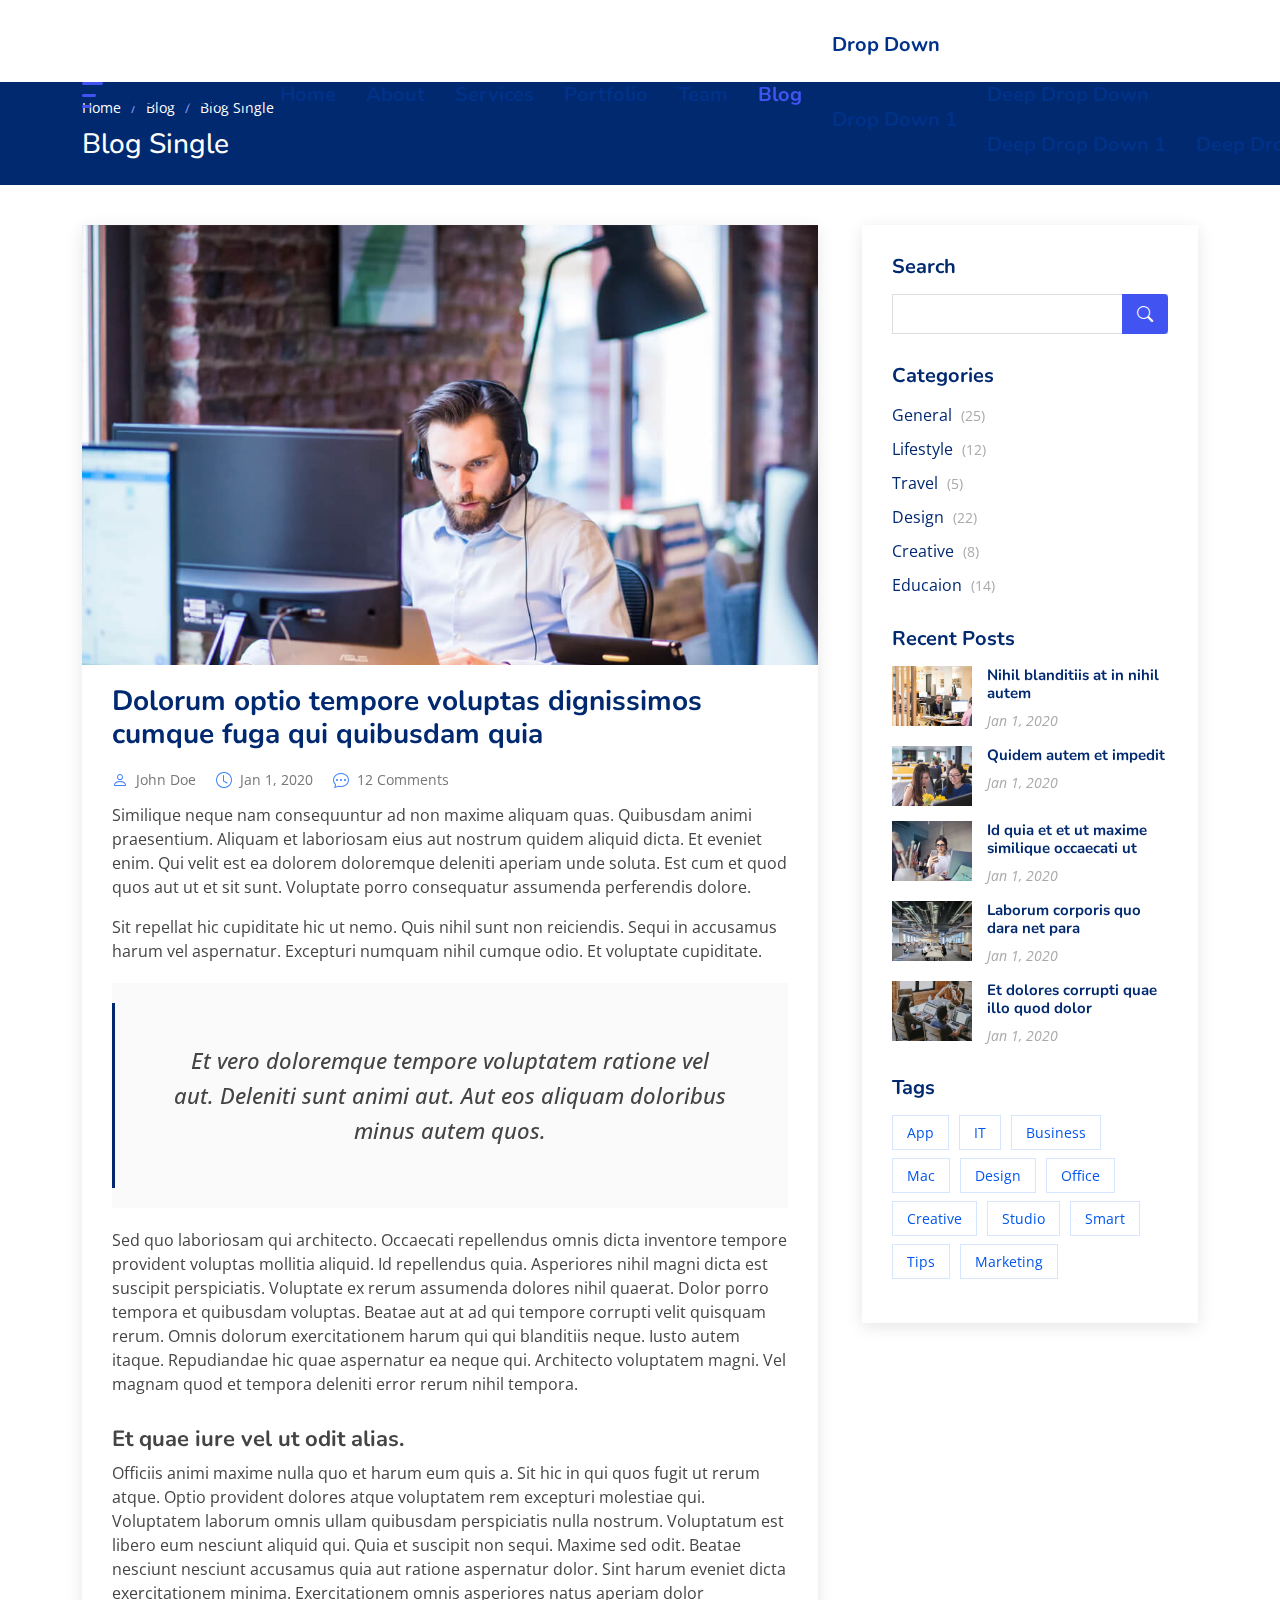
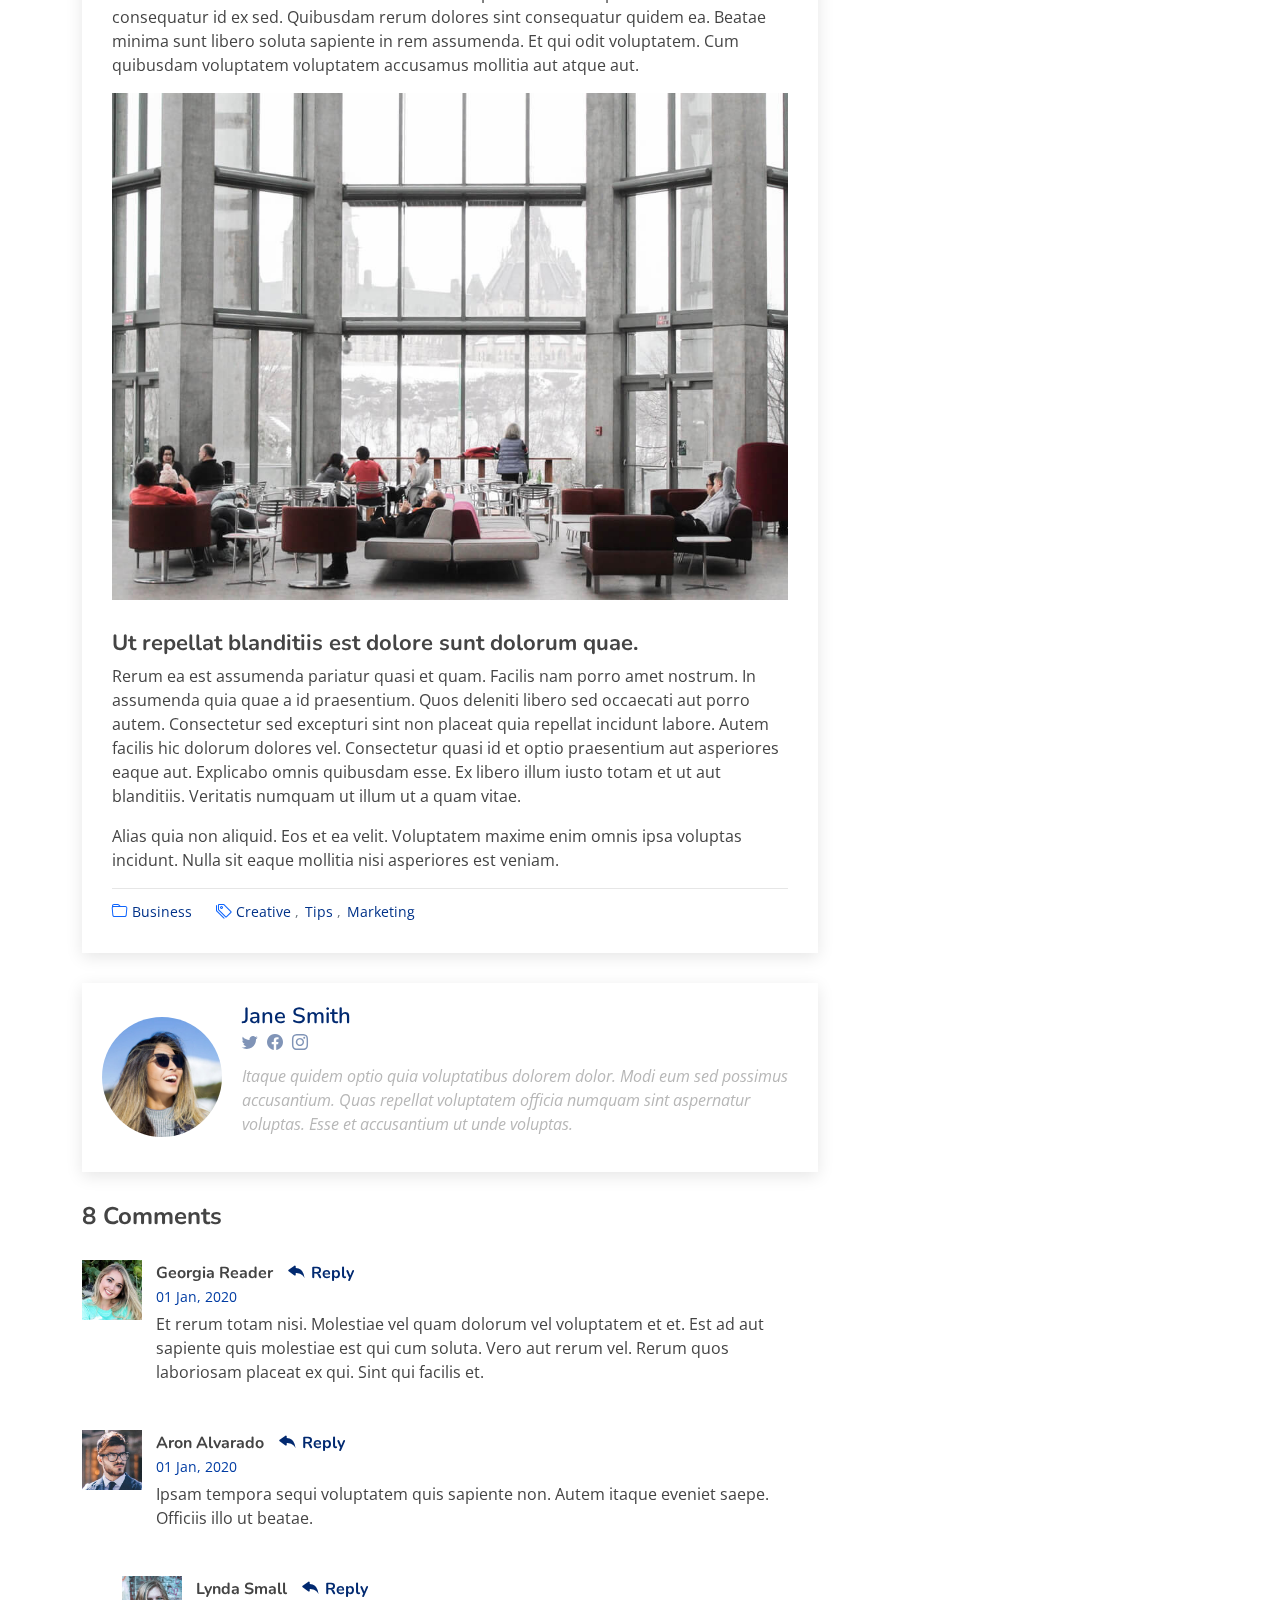
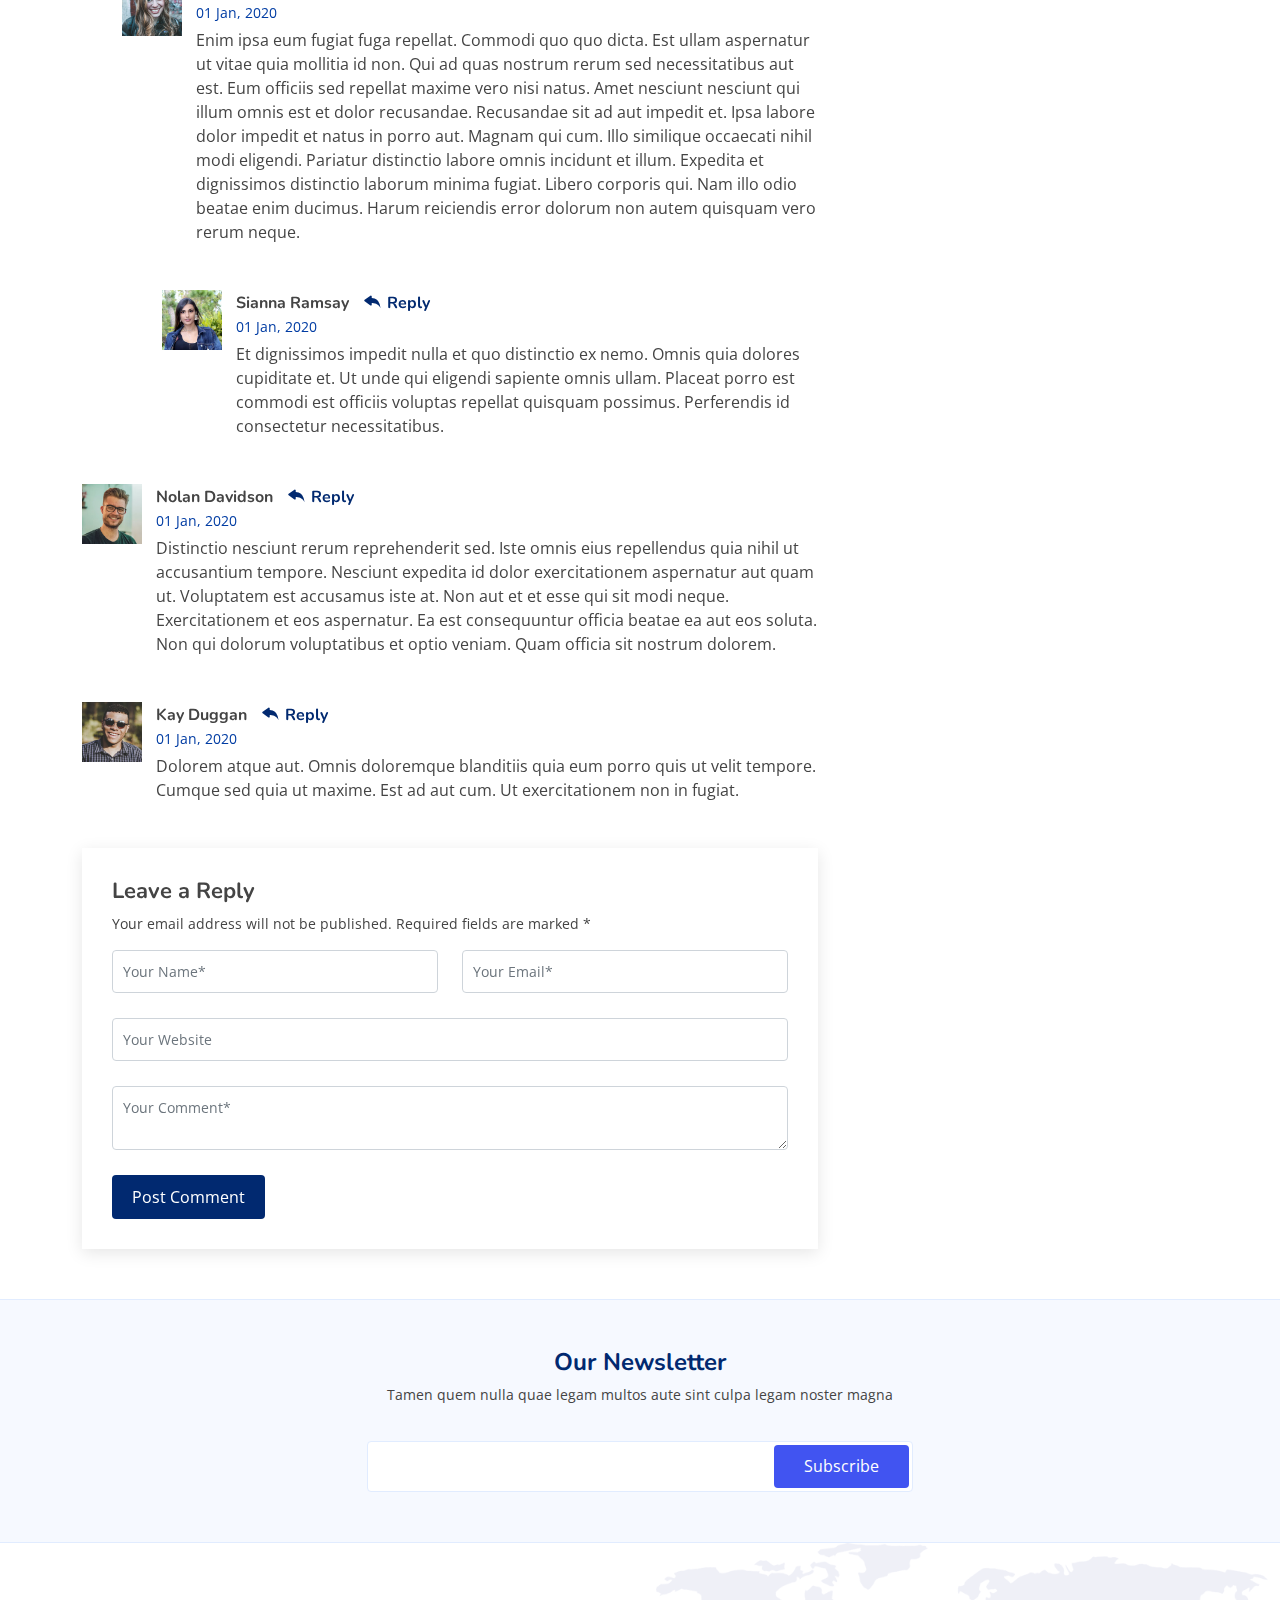
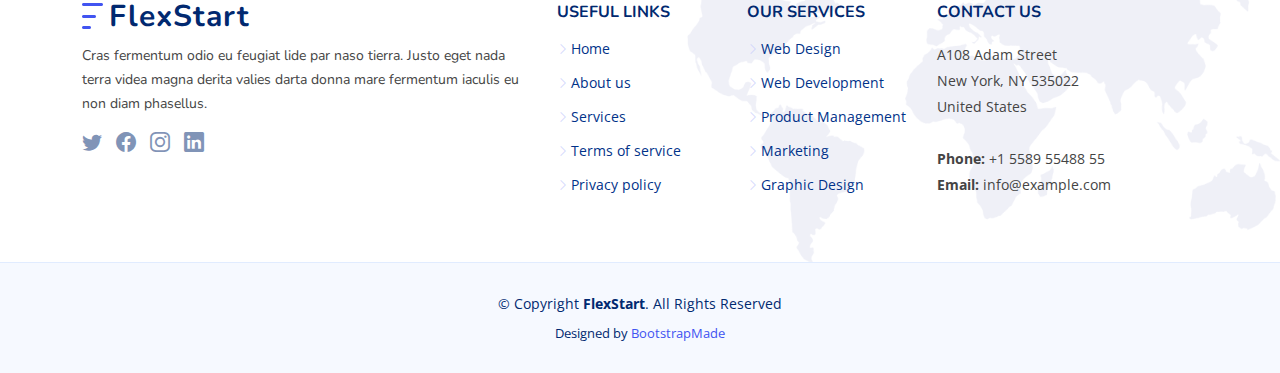
<file: blog-single.html>
<!DOCTYPE html>
<html lang="en">

<head>
  <meta charset="utf-8">
  <meta content="width=device-width, initial-scale=1.0" name="viewport">

  <title>Blog Single - FlexStart Bootstrap Template</title>
  <meta content="" name="description">
  <meta content="" name="keywords">

  <!-- Favicons -->
  <link href="assets/img/favicon.png" rel="icon">
  <link href="assets/img/apple-touch-icon.png" rel="apple-touch-icon">

  <!-- Google Fonts -->
  <link href="https://fonts.googleapis.com/css?family=Open+Sans:300,300i,400,400i,600,600i,700,700i|Nunito:300,300i,400,400i,600,600i,700,700i|Poppins:300,300i,400,400i,500,500i,600,600i,700,700i" rel="stylesheet">

  <!-- Vendor CSS Files -->
  <link href="assets/vendor/aos/aos.css" rel="stylesheet">
  <link href="assets/vendor/bootstrap/css/bootstrap.min.css" rel="stylesheet">
  <link href="assets/vendor/bootstrap-icons/bootstrap-icons.css" rel="stylesheet">
  <link href="assets/vendor/glightbox/css/glightbox.min.css" rel="stylesheet">
  <link href="assets/vendor/remixicon/remixicon.css" rel="stylesheet">
  <link href="assets/vendor/swiper/swiper-bundle.min.css" rel="stylesheet">

  <!-- Template Main CSS File -->
  <link href="assets/css/style.css" rel="stylesheet">

  <!-- =======================================================
  * Template Name: FlexStart - v1.9.0
  * Template URL: https://bootstrapmade.com/flexstart-bootstrap-startup-template/
  * Author: BootstrapMade.com
  * License: https://bootstrapmade.com/license/
  ======================================================== -->
</head>

<body>

  <!-- ======= Header ======= -->
  <header id="header" class="header fixed-top">
    <div class="container-fluid container-xl d-flex align-items-center justify-content-between">

      <a href="index.html" class="logo d-flex align-items-center">
        <img src="assets/img/logo.png" alt="">
        <span>FlexStart</span>
      </a>

      <nav id="navbar" class="navbar">
        <ul>
          <li><a class="nav-link scrollto " href="#hero">Home</a></li>
          <li><a class="nav-link scrollto" href="#about">About</a></li>
          <li><a class="nav-link scrollto" href="#services">Services</a></li>
          <li><a class="nav-link scrollto" href="#portfolio">Portfolio</a></li>
          <li><a class="nav-link scrollto" href="#team">Team</a></li>
          <li><a class="active" href="blog.html">Blog</a></li>
          <li class="dropdown"><a href="#"><span>Drop Down</span> <i class="bi bi-chevron-down"></i></a>
            <ul>
              <li><a href="#">Drop Down 1</a></li>
              <li class="dropdown"><a href="#"><span>Deep Drop Down</span> <i class="bi bi-chevron-right"></i></a>
                <ul>
                  <li><a href="#">Deep Drop Down 1</a></li>
                  <li><a href="#">Deep Drop Down 2</a></li>
                  <li><a href="#">Deep Drop Down 3</a></li>
                  <li><a href="#">Deep Drop Down 4</a></li>
                  <li><a href="#">Deep Drop Down 5</a></li>
                </ul>
              </li>
              <li><a href="#">Drop Down 2</a></li>
              <li><a href="#">Drop Down 3</a></li>
              <li><a href="#">Drop Down 4</a></li>
            </ul>
          </li>
          <li><a class="nav-link scrollto" href="#contact">Contact</a></li>
          <li><a class="getstarted scrollto" href="#about">Get Started</a></li>
        </ul>
        <i class="bi bi-list mobile-nav-toggle"></i>
      </nav><!-- .navbar -->

    </div>
  </header><!-- End Header -->

  <main id="main">

    <!-- ======= Breadcrumbs ======= -->
    <section class="breadcrumbs">
      <div class="container">

        <ol>
          <li><a href="index.html">Home</a></li>
          <li><a href="blog.html">Blog</a></li>
          <li>Blog Single</li>
        </ol>
        <h2>Blog Single</h2>

      </div>
    </section><!-- End Breadcrumbs -->

    <!-- ======= Blog Single Section ======= -->
    <section id="blog" class="blog">
      <div class="container" data-aos="fade-up">

        <div class="row">

          <div class="col-lg-8 entries">

            <article class="entry entry-single">

              <div class="entry-img">
                <img src="assets/img/blog/blog-1.jpg" alt="" class="img-fluid">
              </div>

              <h2 class="entry-title">
                <a href="blog-single.html">Dolorum optio tempore voluptas dignissimos cumque fuga qui quibusdam quia</a>
              </h2>

              <div class="entry-meta">
                <ul>
                  <li class="d-flex align-items-center"><i class="bi bi-person"></i> <a href="blog-single.html">John Doe</a></li>
                  <li class="d-flex align-items-center"><i class="bi bi-clock"></i> <a href="blog-single.html"><time datetime="2020-01-01">Jan 1, 2020</time></a></li>
                  <li class="d-flex align-items-center"><i class="bi bi-chat-dots"></i> <a href="blog-single.html">12 Comments</a></li>
                </ul>
              </div>

              <div class="entry-content">
                <p>
                  Similique neque nam consequuntur ad non maxime aliquam quas. Quibusdam animi praesentium. Aliquam et laboriosam eius aut nostrum quidem aliquid dicta.
                  Et eveniet enim. Qui velit est ea dolorem doloremque deleniti aperiam unde soluta. Est cum et quod quos aut ut et sit sunt. Voluptate porro consequatur assumenda perferendis dolore.
                </p>

                <p>
                  Sit repellat hic cupiditate hic ut nemo. Quis nihil sunt non reiciendis. Sequi in accusamus harum vel aspernatur. Excepturi numquam nihil cumque odio. Et voluptate cupiditate.
                </p>

                <blockquote>
                  <p>
                    Et vero doloremque tempore voluptatem ratione vel aut. Deleniti sunt animi aut. Aut eos aliquam doloribus minus autem quos.
                  </p>
                </blockquote>

                <p>
                  Sed quo laboriosam qui architecto. Occaecati repellendus omnis dicta inventore tempore provident voluptas mollitia aliquid. Id repellendus quia. Asperiores nihil magni dicta est suscipit perspiciatis. Voluptate ex rerum assumenda dolores nihil quaerat.
                  Dolor porro tempora et quibusdam voluptas. Beatae aut at ad qui tempore corrupti velit quisquam rerum. Omnis dolorum exercitationem harum qui qui blanditiis neque.
                  Iusto autem itaque. Repudiandae hic quae aspernatur ea neque qui. Architecto voluptatem magni. Vel magnam quod et tempora deleniti error rerum nihil tempora.
                </p>

                <h3>Et quae iure vel ut odit alias.</h3>
                <p>
                  Officiis animi maxime nulla quo et harum eum quis a. Sit hic in qui quos fugit ut rerum atque. Optio provident dolores atque voluptatem rem excepturi molestiae qui. Voluptatem laborum omnis ullam quibusdam perspiciatis nulla nostrum. Voluptatum est libero eum nesciunt aliquid qui.
                  Quia et suscipit non sequi. Maxime sed odit. Beatae nesciunt nesciunt accusamus quia aut ratione aspernatur dolor. Sint harum eveniet dicta exercitationem minima. Exercitationem omnis asperiores natus aperiam dolor consequatur id ex sed. Quibusdam rerum dolores sint consequatur quidem ea.
                  Beatae minima sunt libero soluta sapiente in rem assumenda. Et qui odit voluptatem. Cum quibusdam voluptatem voluptatem accusamus mollitia aut atque aut.
                </p>
                <img src="assets/img/blog/blog-inside-post.jpg" class="img-fluid" alt="">

                <h3>Ut repellat blanditiis est dolore sunt dolorum quae.</h3>
                <p>
                  Rerum ea est assumenda pariatur quasi et quam. Facilis nam porro amet nostrum. In assumenda quia quae a id praesentium. Quos deleniti libero sed occaecati aut porro autem. Consectetur sed excepturi sint non placeat quia repellat incidunt labore. Autem facilis hic dolorum dolores vel.
                  Consectetur quasi id et optio praesentium aut asperiores eaque aut. Explicabo omnis quibusdam esse. Ex libero illum iusto totam et ut aut blanditiis. Veritatis numquam ut illum ut a quam vitae.
                </p>
                <p>
                  Alias quia non aliquid. Eos et ea velit. Voluptatem maxime enim omnis ipsa voluptas incidunt. Nulla sit eaque mollitia nisi asperiores est veniam.
                </p>

              </div>

              <div class="entry-footer">
                <i class="bi bi-folder"></i>
                <ul class="cats">
                  <li><a href="#">Business</a></li>
                </ul>

                <i class="bi bi-tags"></i>
                <ul class="tags">
                  <li><a href="#">Creative</a></li>
                  <li><a href="#">Tips</a></li>
                  <li><a href="#">Marketing</a></li>
                </ul>
              </div>

            </article><!-- End blog entry -->

            <div class="blog-author d-flex align-items-center">
              <img src="assets/img/blog/blog-author.jpg" class="rounded-circle float-left" alt="">
              <div>
                <h4>Jane Smith</h4>
                <div class="social-links">
                  <a href="https://twitters.com/#"><i class="bi bi-twitter"></i></a>
                  <a href="https://facebook.com/#"><i class="bi bi-facebook"></i></a>
                  <a href="https://instagram.com/#"><i class="biu bi-instagram"></i></a>
                </div>
                <p>
                  Itaque quidem optio quia voluptatibus dolorem dolor. Modi eum sed possimus accusantium. Quas repellat voluptatem officia numquam sint aspernatur voluptas. Esse et accusantium ut unde voluptas.
                </p>
              </div>
            </div><!-- End blog author bio -->

            <div class="blog-comments">

              <h4 class="comments-count">8 Comments</h4>

              <div id="comment-1" class="comment">
                <div class="d-flex">
                  <div class="comment-img"><img src="assets/img/blog/comments-1.jpg" alt=""></div>
                  <div>
                    <h5><a href="">Georgia Reader</a> <a href="#" class="reply"><i class="bi bi-reply-fill"></i> Reply</a></h5>
                    <time datetime="2020-01-01">01 Jan, 2020</time>
                    <p>
                      Et rerum totam nisi. Molestiae vel quam dolorum vel voluptatem et et. Est ad aut sapiente quis molestiae est qui cum soluta.
                      Vero aut rerum vel. Rerum quos laboriosam placeat ex qui. Sint qui facilis et.
                    </p>
                  </div>
                </div>
              </div><!-- End comment #1 -->

              <div id="comment-2" class="comment">
                <div class="d-flex">
                  <div class="comment-img"><img src="assets/img/blog/comments-2.jpg" alt=""></div>
                  <div>
                    <h5><a href="">Aron Alvarado</a> <a href="#" class="reply"><i class="bi bi-reply-fill"></i> Reply</a></h5>
                    <time datetime="2020-01-01">01 Jan, 2020</time>
                    <p>
                      Ipsam tempora sequi voluptatem quis sapiente non. Autem itaque eveniet saepe. Officiis illo ut beatae.
                    </p>
                  </div>
                </div>

                <div id="comment-reply-1" class="comment comment-reply">
                  <div class="d-flex">
                    <div class="comment-img"><img src="assets/img/blog/comments-3.jpg" alt=""></div>
                    <div>
                      <h5><a href="">Lynda Small</a> <a href="#" class="reply"><i class="bi bi-reply-fill"></i> Reply</a></h5>
                      <time datetime="2020-01-01">01 Jan, 2020</time>
                      <p>
                        Enim ipsa eum fugiat fuga repellat. Commodi quo quo dicta. Est ullam aspernatur ut vitae quia mollitia id non. Qui ad quas nostrum rerum sed necessitatibus aut est. Eum officiis sed repellat maxime vero nisi natus. Amet nesciunt nesciunt qui illum omnis est et dolor recusandae.

                        Recusandae sit ad aut impedit et. Ipsa labore dolor impedit et natus in porro aut. Magnam qui cum. Illo similique occaecati nihil modi eligendi. Pariatur distinctio labore omnis incidunt et illum. Expedita et dignissimos distinctio laborum minima fugiat.

                        Libero corporis qui. Nam illo odio beatae enim ducimus. Harum reiciendis error dolorum non autem quisquam vero rerum neque.
                      </p>
                    </div>
                  </div>

                  <div id="comment-reply-2" class="comment comment-reply">
                    <div class="d-flex">
                      <div class="comment-img"><img src="assets/img/blog/comments-4.jpg" alt=""></div>
                      <div>
                        <h5><a href="">Sianna Ramsay</a> <a href="#" class="reply"><i class="bi bi-reply-fill"></i> Reply</a></h5>
                        <time datetime="2020-01-01">01 Jan, 2020</time>
                        <p>
                          Et dignissimos impedit nulla et quo distinctio ex nemo. Omnis quia dolores cupiditate et. Ut unde qui eligendi sapiente omnis ullam. Placeat porro est commodi est officiis voluptas repellat quisquam possimus. Perferendis id consectetur necessitatibus.
                        </p>
                      </div>
                    </div>

                  </div><!-- End comment reply #2-->

                </div><!-- End comment reply #1-->

              </div><!-- End comment #2-->

              <div id="comment-3" class="comment">
                <div class="d-flex">
                  <div class="comment-img"><img src="assets/img/blog/comments-5.jpg" alt=""></div>
                  <div>
                    <h5><a href="">Nolan Davidson</a> <a href="#" class="reply"><i class="bi bi-reply-fill"></i> Reply</a></h5>
                    <time datetime="2020-01-01">01 Jan, 2020</time>
                    <p>
                      Distinctio nesciunt rerum reprehenderit sed. Iste omnis eius repellendus quia nihil ut accusantium tempore. Nesciunt expedita id dolor exercitationem aspernatur aut quam ut. Voluptatem est accusamus iste at.
                      Non aut et et esse qui sit modi neque. Exercitationem et eos aspernatur. Ea est consequuntur officia beatae ea aut eos soluta. Non qui dolorum voluptatibus et optio veniam. Quam officia sit nostrum dolorem.
                    </p>
                  </div>
                </div>

              </div><!-- End comment #3 -->

              <div id="comment-4" class="comment">
                <div class="d-flex">
                  <div class="comment-img"><img src="assets/img/blog/comments-6.jpg" alt=""></div>
                  <div>
                    <h5><a href="">Kay Duggan</a> <a href="#" class="reply"><i class="bi bi-reply-fill"></i> Reply</a></h5>
                    <time datetime="2020-01-01">01 Jan, 2020</time>
                    <p>
                      Dolorem atque aut. Omnis doloremque blanditiis quia eum porro quis ut velit tempore. Cumque sed quia ut maxime. Est ad aut cum. Ut exercitationem non in fugiat.
                    </p>
                  </div>
                </div>

              </div><!-- End comment #4 -->

              <div class="reply-form">
                <h4>Leave a Reply</h4>
                <p>Your email address will not be published. Required fields are marked * </p>
                <form action="">
                  <div class="row">
                    <div class="col-md-6 form-group">
                      <input name="name" type="text" class="form-control" placeholder="Your Name*">
                    </div>
                    <div class="col-md-6 form-group">
                      <input name="email" type="text" class="form-control" placeholder="Your Email*">
                    </div>
                  </div>
                  <div class="row">
                    <div class="col form-group">
                      <input name="website" type="text" class="form-control" placeholder="Your Website">
                    </div>
                  </div>
                  <div class="row">
                    <div class="col form-group">
                      <textarea name="comment" class="form-control" placeholder="Your Comment*"></textarea>
                    </div>
                  </div>
                  <button type="submit" class="btn btn-primary">Post Comment</button>

                </form>

              </div>

            </div><!-- End blog comments -->

          </div><!-- End blog entries list -->

          <div class="col-lg-4">

            <div class="sidebar">

              <h3 class="sidebar-title">Search</h3>
              <div class="sidebar-item search-form">
                <form action="">
                  <input type="text">
                  <button type="submit"><i class="bi bi-search"></i></button>
                </form>
              </div><!-- End sidebar search formn-->

              <h3 class="sidebar-title">Categories</h3>
              <div class="sidebar-item categories">
                <ul>
                  <li><a href="#">General <span>(25)</span></a></li>
                  <li><a href="#">Lifestyle <span>(12)</span></a></li>
                  <li><a href="#">Travel <span>(5)</span></a></li>
                  <li><a href="#">Design <span>(22)</span></a></li>
                  <li><a href="#">Creative <span>(8)</span></a></li>
                  <li><a href="#">Educaion <span>(14)</span></a></li>
                </ul>
              </div><!-- End sidebar categories-->

              <h3 class="sidebar-title">Recent Posts</h3>
              <div class="sidebar-item recent-posts">
                <div class="post-item clearfix">
                  <img src="assets/img/blog/blog-recent-1.jpg" alt="">
                  <h4><a href="blog-single.html">Nihil blanditiis at in nihil autem</a></h4>
                  <time datetime="2020-01-01">Jan 1, 2020</time>
                </div>

                <div class="post-item clearfix">
                  <img src="assets/img/blog/blog-recent-2.jpg" alt="">
                  <h4><a href="blog-single.html">Quidem autem et impedit</a></h4>
                  <time datetime="2020-01-01">Jan 1, 2020</time>
                </div>

                <div class="post-item clearfix">
                  <img src="assets/img/blog/blog-recent-3.jpg" alt="">
                  <h4><a href="blog-single.html">Id quia et et ut maxime similique occaecati ut</a></h4>
                  <time datetime="2020-01-01">Jan 1, 2020</time>
                </div>

                <div class="post-item clearfix">
                  <img src="assets/img/blog/blog-recent-4.jpg" alt="">
                  <h4><a href="blog-single.html">Laborum corporis quo dara net para</a></h4>
                  <time datetime="2020-01-01">Jan 1, 2020</time>
                </div>

                <div class="post-item clearfix">
                  <img src="assets/img/blog/blog-recent-5.jpg" alt="">
                  <h4><a href="blog-single.html">Et dolores corrupti quae illo quod dolor</a></h4>
                  <time datetime="2020-01-01">Jan 1, 2020</time>
                </div>

              </div><!-- End sidebar recent posts-->

              <h3 class="sidebar-title">Tags</h3>
              <div class="sidebar-item tags">
                <ul>
                  <li><a href="#">App</a></li>
                  <li><a href="#">IT</a></li>
                  <li><a href="#">Business</a></li>
                  <li><a href="#">Mac</a></li>
                  <li><a href="#">Design</a></li>
                  <li><a href="#">Office</a></li>
                  <li><a href="#">Creative</a></li>
                  <li><a href="#">Studio</a></li>
                  <li><a href="#">Smart</a></li>
                  <li><a href="#">Tips</a></li>
                  <li><a href="#">Marketing</a></li>
                </ul>
              </div><!-- End sidebar tags-->

            </div><!-- End sidebar -->

          </div><!-- End blog sidebar -->

        </div>

      </div>
    </section><!-- End Blog Single Section -->

  </main><!-- End #main -->

  <!-- ======= Footer ======= -->
  <footer id="footer" class="footer">

    <div class="footer-newsletter">
      <div class="container">
        <div class="row justify-content-center">
          <div class="col-lg-12 text-center">
            <h4>Our Newsletter</h4>
            <p>Tamen quem nulla quae legam multos aute sint culpa legam noster magna</p>
          </div>
          <div class="col-lg-6">
            <form action="" method="post">
              <input type="email" name="email"><input type="submit" value="Subscribe">
            </form>
          </div>
        </div>
      </div>
    </div>

    <div class="footer-top">
      <div class="container">
        <div class="row gy-4">
          <div class="col-lg-5 col-md-12 footer-info">
            <a href="index.html" class="logo d-flex align-items-center">
              <img src="assets/img/logo.png" alt="">
              <span>FlexStart</span>
            </a>
            <p>Cras fermentum odio eu feugiat lide par naso tierra. Justo eget nada terra videa magna derita valies darta donna mare fermentum iaculis eu non diam phasellus.</p>
            <div class="social-links mt-3">
              <a href="#" class="twitter"><i class="bi bi-twitter"></i></a>
              <a href="#" class="facebook"><i class="bi bi-facebook"></i></a>
              <a href="#" class="instagram"><i class="bi bi-instagram"></i></a>
              <a href="#" class="linkedin"><i class="bi bi-linkedin"></i></a>
            </div>
          </div>

          <div class="col-lg-2 col-6 footer-links">
            <h4>Useful Links</h4>
            <ul>
              <li><i class="bi bi-chevron-right"></i> <a href="#">Home</a></li>
              <li><i class="bi bi-chevron-right"></i> <a href="#">About us</a></li>
              <li><i class="bi bi-chevron-right"></i> <a href="#">Services</a></li>
              <li><i class="bi bi-chevron-right"></i> <a href="#">Terms of service</a></li>
              <li><i class="bi bi-chevron-right"></i> <a href="#">Privacy policy</a></li>
            </ul>
          </div>

          <div class="col-lg-2 col-6 footer-links">
            <h4>Our Services</h4>
            <ul>
              <li><i class="bi bi-chevron-right"></i> <a href="#">Web Design</a></li>
              <li><i class="bi bi-chevron-right"></i> <a href="#">Web Development</a></li>
              <li><i class="bi bi-chevron-right"></i> <a href="#">Product Management</a></li>
              <li><i class="bi bi-chevron-right"></i> <a href="#">Marketing</a></li>
              <li><i class="bi bi-chevron-right"></i> <a href="#">Graphic Design</a></li>
            </ul>
          </div>

          <div class="col-lg-3 col-md-12 footer-contact text-center text-md-start">
            <h4>Contact Us</h4>
            <p>
              A108 Adam Street <br>
              New York, NY 535022<br>
              United States <br><br>
              <strong>Phone:</strong> +1 5589 55488 55<br>
              <strong>Email:</strong> info@example.com<br>
            </p>

          </div>

        </div>
      </div>
    </div>

    <div class="container">
      <div class="copyright">
        &copy; Copyright <strong><span>FlexStart</span></strong>. All Rights Reserved
      </div>
      <div class="credits">
        <!-- All the links in the footer should remain intact. -->
        <!-- You can delete the links only if you purchased the pro version. -->
        <!-- Licensing information: https://bootstrapmade.com/license/ -->
        <!-- Purchase the pro version with working PHP/AJAX contact form: https://bootstrapmade.com/flexstart-bootstrap-startup-template/ -->
        Designed by <a href="https://bootstrapmade.com/">BootstrapMade</a>
      </div>
    </div>
  </footer><!-- End Footer -->

  <a href="#" class="back-to-top d-flex align-items-center justify-content-center"><i class="bi bi-arrow-up-short"></i></a>

  <!-- Vendor JS Files -->
  <script src="assets/vendor/purecounter/purecounter.js"></script>
  <script src="assets/vendor/aos/aos.js"></script>
  <script src="assets/vendor/bootstrap/js/bootstrap.bundle.min.js"></script>
  <script src="assets/vendor/glightbox/js/glightbox.min.js"></script>
  <script src="assets/vendor/isotope-layout/isotope.pkgd.min.js"></script>
  <script src="assets/vendor/swiper/swiper-bundle.min.js"></script>
  <script src="assets/vendor/php-email-form/validate.js"></script>

  <!-- Template Main JS File -->
  <script src="assets/js/main.js"></script>

</body>

</html>
</file>
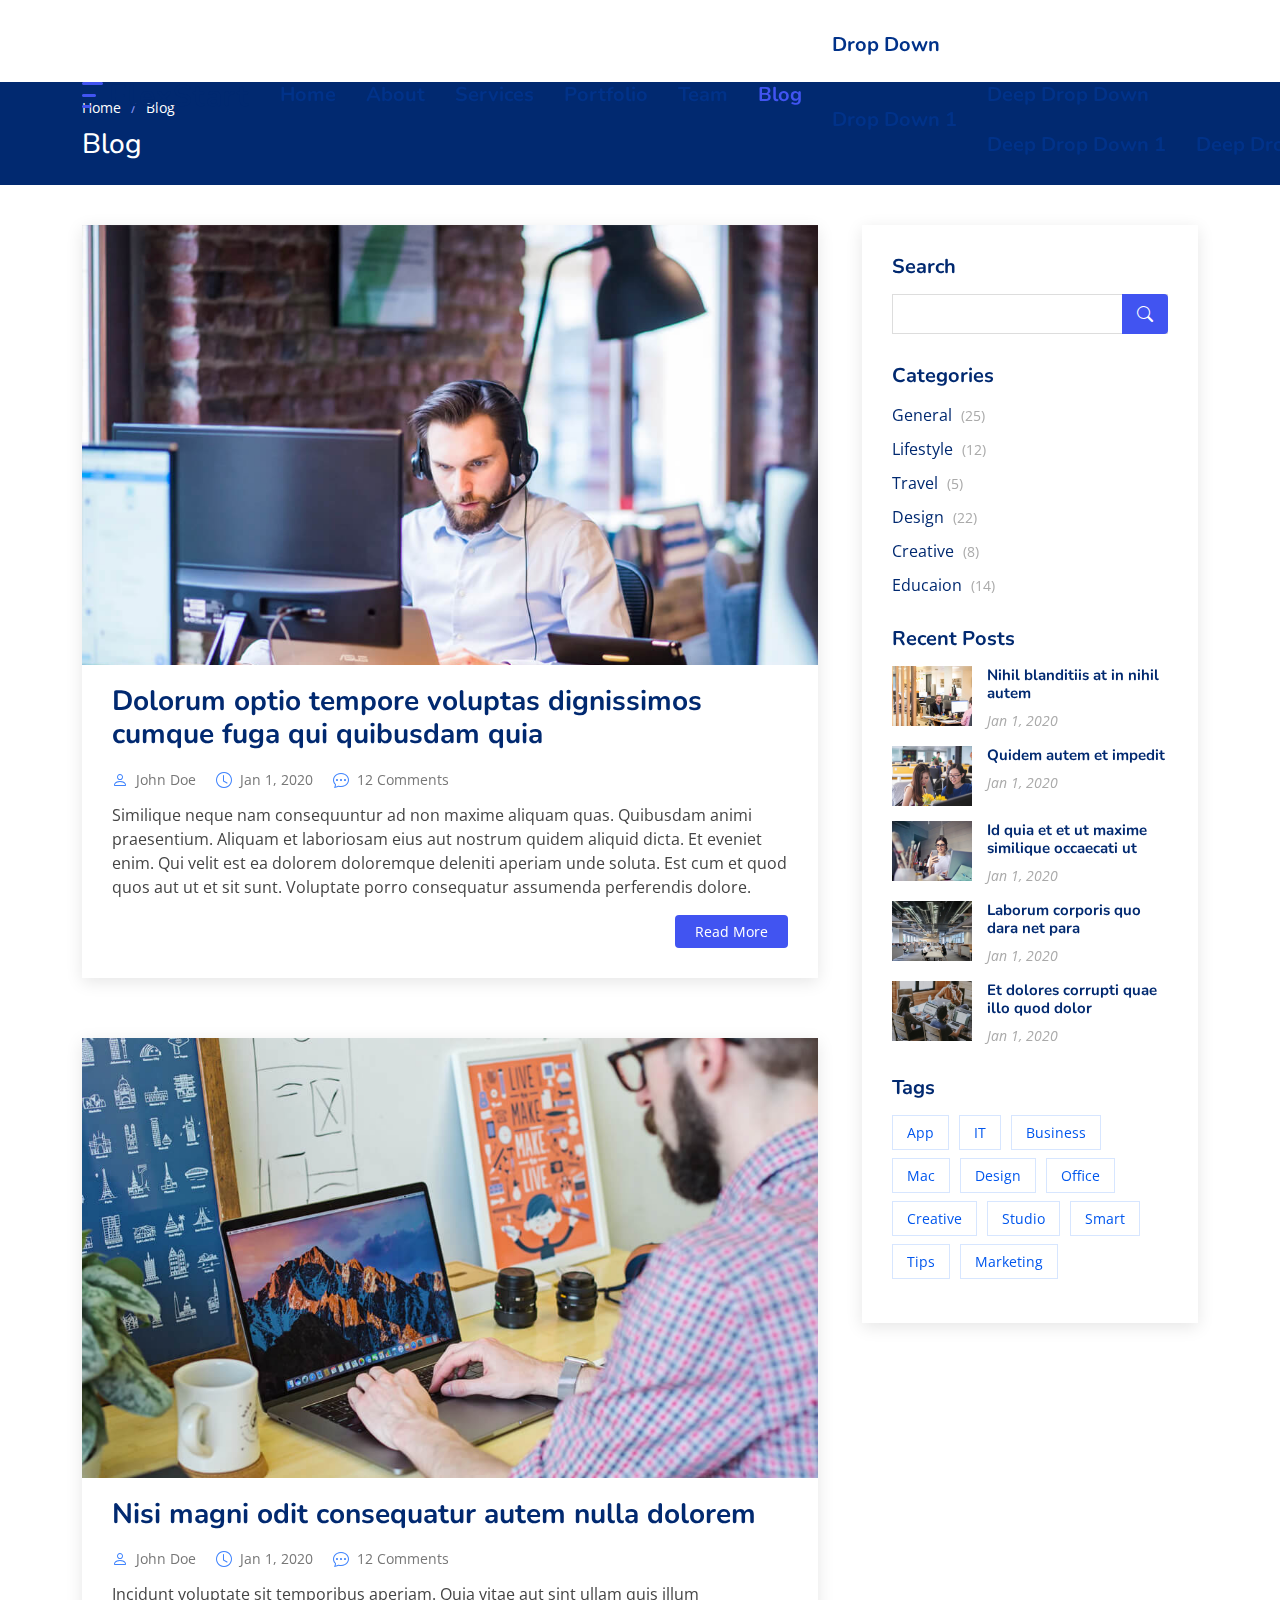
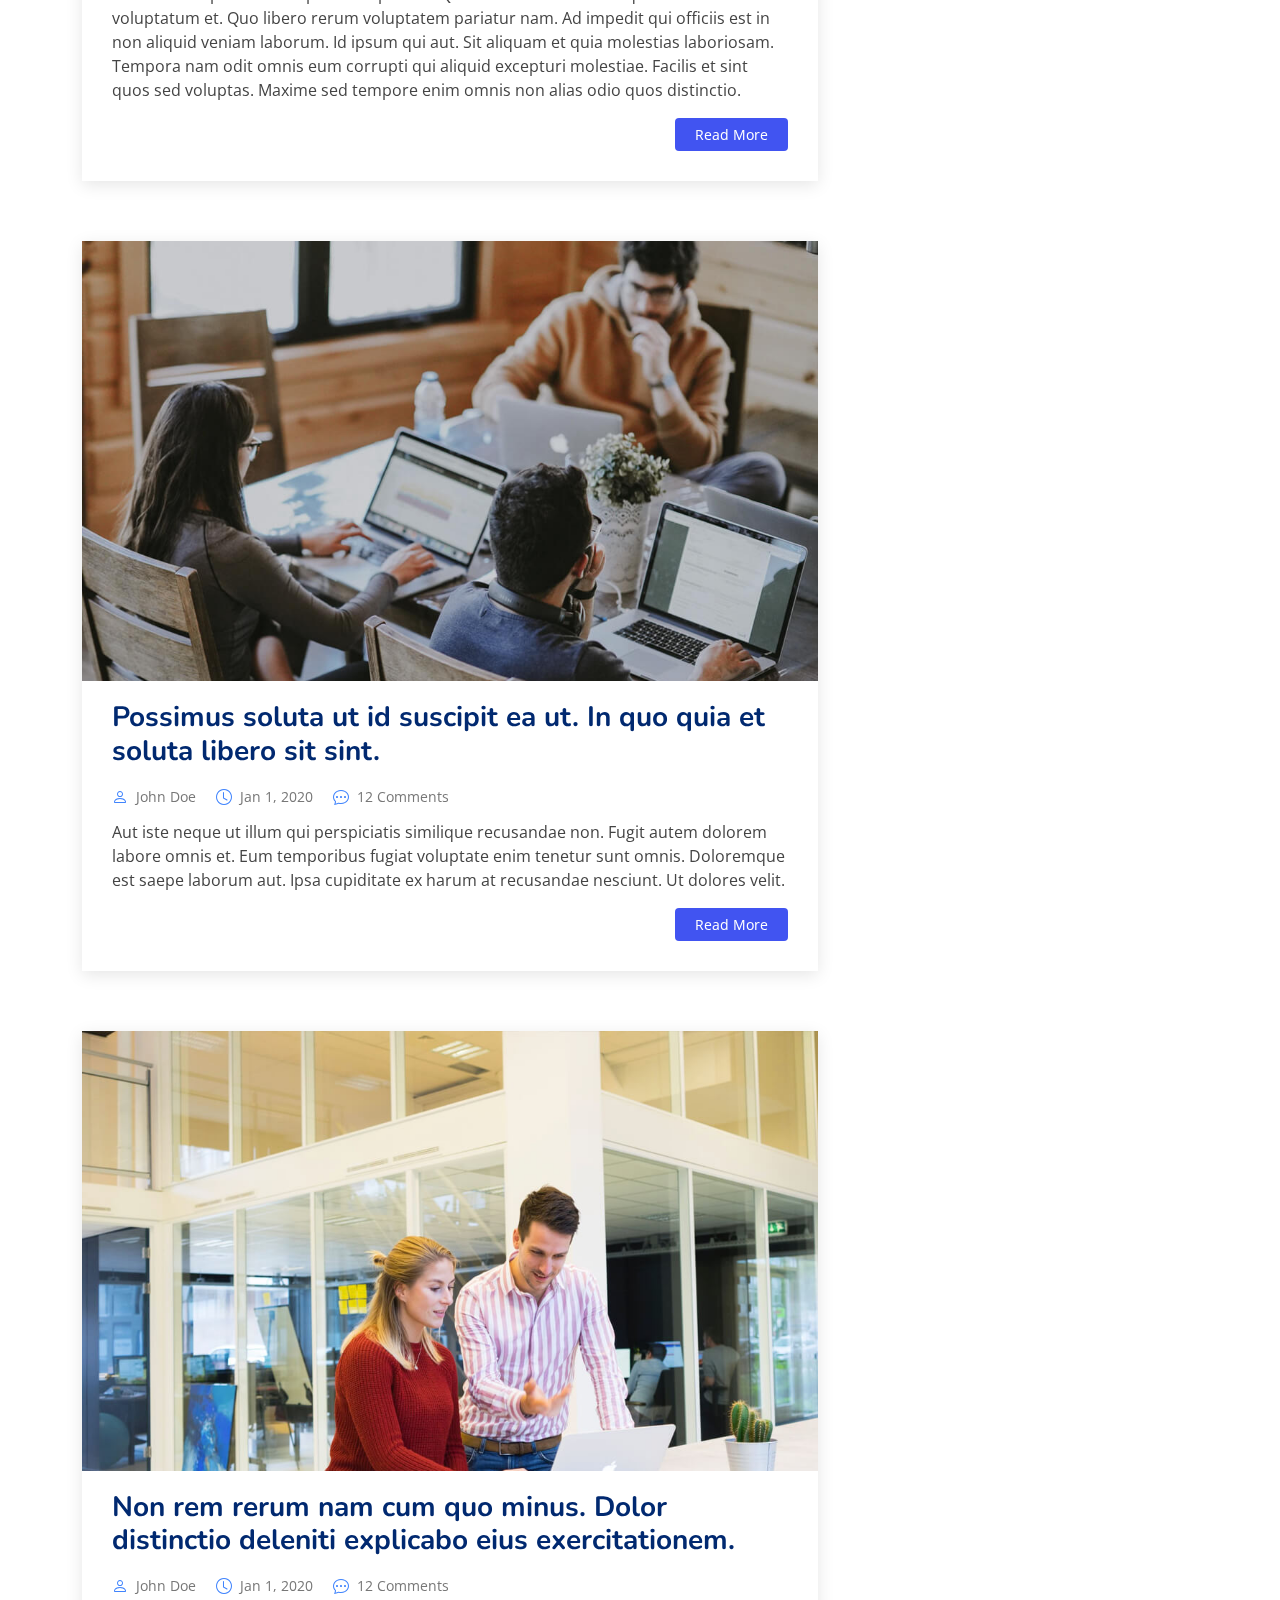
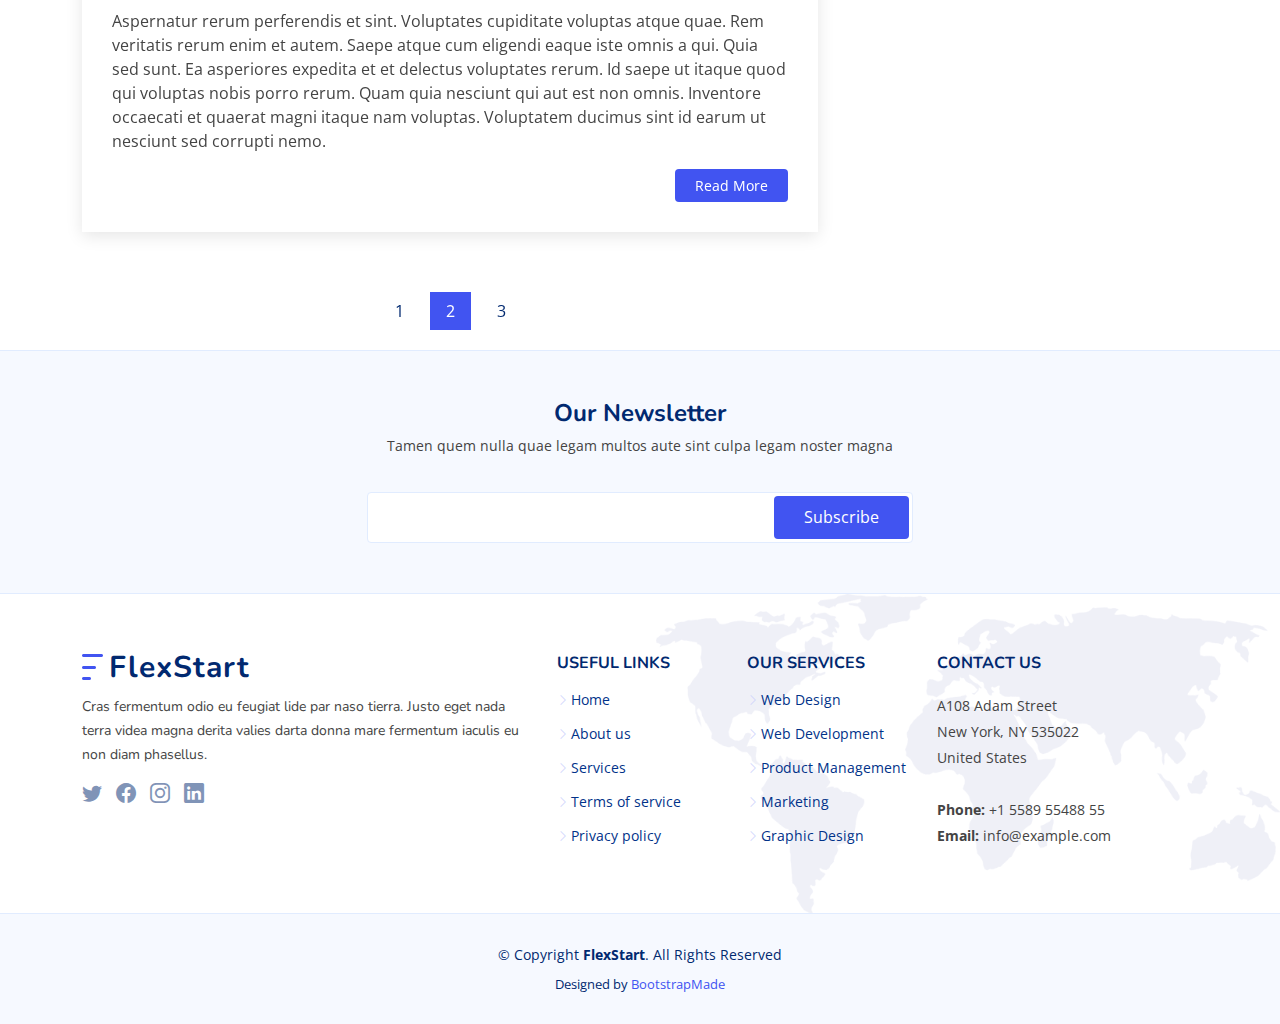
<file: blog.html>
<!DOCTYPE html>
<html lang="en">

<head>
  <meta charset="utf-8">
  <meta content="width=device-width, initial-scale=1.0" name="viewport">

  <title>Blog - FlexStart Bootstrap Template</title>
  <meta content="" name="description">
  <meta content="" name="keywords">

  <!-- Favicons -->
  <link href="assets/img/favicon.png" rel="icon">
  <link href="assets/img/apple-touch-icon.png" rel="apple-touch-icon">

  <!-- Google Fonts -->
  <link href="https://fonts.googleapis.com/css?family=Open+Sans:300,300i,400,400i,600,600i,700,700i|Nunito:300,300i,400,400i,600,600i,700,700i|Poppins:300,300i,400,400i,500,500i,600,600i,700,700i" rel="stylesheet">

  <!-- Vendor CSS Files -->
  <link href="assets/vendor/aos/aos.css" rel="stylesheet">
  <link href="assets/vendor/bootstrap/css/bootstrap.min.css" rel="stylesheet">
  <link href="assets/vendor/bootstrap-icons/bootstrap-icons.css" rel="stylesheet">
  <link href="assets/vendor/glightbox/css/glightbox.min.css" rel="stylesheet">
  <link href="assets/vendor/remixicon/remixicon.css" rel="stylesheet">
  <link href="assets/vendor/swiper/swiper-bundle.min.css" rel="stylesheet">

  <!-- Template Main CSS File -->
  <link href="assets/css/style.css" rel="stylesheet">

  <!-- =======================================================
  * Template Name: FlexStart - v1.9.0
  * Template URL: https://bootstrapmade.com/flexstart-bootstrap-startup-template/
  * Author: BootstrapMade.com
  * License: https://bootstrapmade.com/license/
  ======================================================== -->
</head>

<body>

  <!-- ======= Header ======= -->
  <header id="header" class="header fixed-top">
    <div class="container-fluid container-xl d-flex align-items-center justify-content-between">

      <a href="index.html" class="logo d-flex align-items-center">
        <img src="assets/img/logo.png" alt="">
        <span>FlexStart</span>
      </a>

      <nav id="navbar" class="navbar">
        <ul>
          <li><a class="nav-link scrollto " href="#hero">Home</a></li>
          <li><a class="nav-link scrollto" href="#about">About</a></li>
          <li><a class="nav-link scrollto" href="#services">Services</a></li>
          <li><a class="nav-link scrollto" href="#portfolio">Portfolio</a></li>
          <li><a class="nav-link scrollto" href="#team">Team</a></li>
          <li><a class="active" href="blog.html">Blog</a></li>
          <li class="dropdown"><a href="#"><span>Drop Down</span> <i class="bi bi-chevron-down"></i></a>
            <ul>
              <li><a href="#">Drop Down 1</a></li>
              <li class="dropdown"><a href="#"><span>Deep Drop Down</span> <i class="bi bi-chevron-right"></i></a>
                <ul>
                  <li><a href="#">Deep Drop Down 1</a></li>
                  <li><a href="#">Deep Drop Down 2</a></li>
                  <li><a href="#">Deep Drop Down 3</a></li>
                  <li><a href="#">Deep Drop Down 4</a></li>
                  <li><a href="#">Deep Drop Down 5</a></li>
                </ul>
              </li>
              <li><a href="#">Drop Down 2</a></li>
              <li><a href="#">Drop Down 3</a></li>
              <li><a href="#">Drop Down 4</a></li>
            </ul>
          </li>
          <li><a class="nav-link scrollto" href="#contact">Contact</a></li>
          <li><a class="getstarted scrollto" href="#about">Get Started</a></li>
        </ul>
        <i class="bi bi-list mobile-nav-toggle"></i>
      </nav><!-- .navbar -->

    </div>
  </header><!-- End Header -->

  <main id="main">

    <!-- ======= Breadcrumbs ======= -->
    <section class="breadcrumbs">
      <div class="container">

        <ol>
          <li><a href="index.html">Home</a></li>
          <li>Blog</li>
        </ol>
        <h2>Blog</h2>

      </div>
    </section><!-- End Breadcrumbs -->

    <!-- ======= Blog Section ======= -->
    <section id="blog" class="blog">
      <div class="container" data-aos="fade-up">

        <div class="row">

          <div class="col-lg-8 entries">

            <article class="entry">

              <div class="entry-img">
                <img src="assets/img/blog/blog-1.jpg" alt="" class="img-fluid">
              </div>

              <h2 class="entry-title">
                <a href="blog-single.html">Dolorum optio tempore voluptas dignissimos cumque fuga qui quibusdam quia</a>
              </h2>

              <div class="entry-meta">
                <ul>
                  <li class="d-flex align-items-center"><i class="bi bi-person"></i> <a href="blog-single.html">John Doe</a></li>
                  <li class="d-flex align-items-center"><i class="bi bi-clock"></i> <a href="blog-single.html"><time datetime="2020-01-01">Jan 1, 2020</time></a></li>
                  <li class="d-flex align-items-center"><i class="bi bi-chat-dots"></i> <a href="blog-single.html">12 Comments</a></li>
                </ul>
              </div>

              <div class="entry-content">
                <p>
                  Similique neque nam consequuntur ad non maxime aliquam quas. Quibusdam animi praesentium. Aliquam et laboriosam eius aut nostrum quidem aliquid dicta.
                  Et eveniet enim. Qui velit est ea dolorem doloremque deleniti aperiam unde soluta. Est cum et quod quos aut ut et sit sunt. Voluptate porro consequatur assumenda perferendis dolore.
                </p>
                <div class="read-more">
                  <a href="blog-single.html">Read More</a>
                </div>
              </div>

            </article><!-- End blog entry -->

            <article class="entry">

              <div class="entry-img">
                <img src="assets/img/blog/blog-2.jpg" alt="" class="img-fluid">
              </div>

              <h2 class="entry-title">
                <a href="blog-single.html">Nisi magni odit consequatur autem nulla dolorem</a>
              </h2>

              <div class="entry-meta">
                <ul>
                  <li class="d-flex align-items-center"><i class="bi bi-person"></i> <a href="blog-single.html">John Doe</a></li>
                  <li class="d-flex align-items-center"><i class="bi bi-clock"></i> <a href="blog-single.html"><time datetime="2020-01-01">Jan 1, 2020</time></a></li>
                  <li class="d-flex align-items-center"><i class="bi bi-chat-dots"></i> <a href="blog-single.html">12 Comments</a></li>
                </ul>
              </div>

              <div class="entry-content">
                <p>
                  Incidunt voluptate sit temporibus aperiam. Quia vitae aut sint ullam quis illum voluptatum et. Quo libero rerum voluptatem pariatur nam.
                  Ad impedit qui officiis est in non aliquid veniam laborum. Id ipsum qui aut. Sit aliquam et quia molestias laboriosam. Tempora nam odit omnis eum corrupti qui aliquid excepturi molestiae. Facilis et sint quos sed voluptas. Maxime sed tempore enim omnis non alias odio quos distinctio.
                </p>
                <div class="read-more">
                  <a href="blog-single.html">Read More</a>
                </div>
              </div>

            </article><!-- End blog entry -->

            <article class="entry">

              <div class="entry-img">
                <img src="assets/img/blog/blog-3.jpg" alt="" class="img-fluid">
              </div>

              <h2 class="entry-title">
                <a href="blog-single.html">Possimus soluta ut id suscipit ea ut. In quo quia et soluta libero sit sint.</a>
              </h2>

              <div class="entry-meta">
                <ul>
                  <li class="d-flex align-items-center"><i class="bi bi-person"></i> <a href="blog-single.html">John Doe</a></li>
                  <li class="d-flex align-items-center"><i class="bi bi-clock"></i> <a href="blog-single.html"><time datetime="2020-01-01">Jan 1, 2020</time></a></li>
                  <li class="d-flex align-items-center"><i class="bi bi-chat-dots"></i> <a href="blog-single.html">12 Comments</a></li>
                </ul>
              </div>

              <div class="entry-content">
                <p>
                  Aut iste neque ut illum qui perspiciatis similique recusandae non. Fugit autem dolorem labore omnis et. Eum temporibus fugiat voluptate enim tenetur sunt omnis.
                  Doloremque est saepe laborum aut. Ipsa cupiditate ex harum at recusandae nesciunt. Ut dolores velit.
                </p>
                <div class="read-more">
                  <a href="blog-single.html">Read More</a>
                </div>
              </div>

            </article><!-- End blog entry -->

            <article class="entry">

              <div class="entry-img">
                <img src="assets/img/blog/blog-4.jpg" alt="" class="img-fluid">
              </div>

              <h2 class="entry-title">
                <a href="blog-single.html">Non rem rerum nam cum quo minus. Dolor distinctio deleniti explicabo eius exercitationem.</a>
              </h2>

              <div class="entry-meta">
                <ul>
                  <li class="d-flex align-items-center"><i class="bi bi-person"></i> <a href="blog-single.html">John Doe</a></li>
                  <li class="d-flex align-items-center"><i class="bi bi-clock"></i> <a href="blog-single.html"><time datetime="2020-01-01">Jan 1, 2020</time></a></li>
                  <li class="d-flex align-items-center"><i class="bi bi-chat-dots"></i> <a href="blog-single.html">12 Comments</a></li>
                </ul>
              </div>

              <div class="entry-content">
                <p>
                  Aspernatur rerum perferendis et sint. Voluptates cupiditate voluptas atque quae. Rem veritatis rerum enim et autem. Saepe atque cum eligendi eaque iste omnis a qui.
                  Quia sed sunt. Ea asperiores expedita et et delectus voluptates rerum. Id saepe ut itaque quod qui voluptas nobis porro rerum. Quam quia nesciunt qui aut est non omnis. Inventore occaecati et quaerat magni itaque nam voluptas. Voluptatem ducimus sint id earum ut nesciunt sed corrupti nemo.
                </p>
                <div class="read-more">
                  <a href="blog-single.html">Read More</a>
                </div>
              </div>

            </article><!-- End blog entry -->

            <div class="blog-pagination">
              <ul class="justify-content-center">
                <li><a href="#">1</a></li>
                <li class="active"><a href="#">2</a></li>
                <li><a href="#">3</a></li>
              </ul>
            </div>

          </div><!-- End blog entries list -->

          <div class="col-lg-4">

            <div class="sidebar">

              <h3 class="sidebar-title">Search</h3>
              <div class="sidebar-item search-form">
                <form action="">
                  <input type="text">
                  <button type="submit"><i class="bi bi-search"></i></button>
                </form>
              </div><!-- End sidebar search formn-->

              <h3 class="sidebar-title">Categories</h3>
              <div class="sidebar-item categories">
                <ul>
                  <li><a href="#">General <span>(25)</span></a></li>
                  <li><a href="#">Lifestyle <span>(12)</span></a></li>
                  <li><a href="#">Travel <span>(5)</span></a></li>
                  <li><a href="#">Design <span>(22)</span></a></li>
                  <li><a href="#">Creative <span>(8)</span></a></li>
                  <li><a href="#">Educaion <span>(14)</span></a></li>
                </ul>
              </div><!-- End sidebar categories-->

              <h3 class="sidebar-title">Recent Posts</h3>
              <div class="sidebar-item recent-posts">
                <div class="post-item clearfix">
                  <img src="assets/img/blog/blog-recent-1.jpg" alt="">
                  <h4><a href="blog-single.html">Nihil blanditiis at in nihil autem</a></h4>
                  <time datetime="2020-01-01">Jan 1, 2020</time>
                </div>

                <div class="post-item clearfix">
                  <img src="assets/img/blog/blog-recent-2.jpg" alt="">
                  <h4><a href="blog-single.html">Quidem autem et impedit</a></h4>
                  <time datetime="2020-01-01">Jan 1, 2020</time>
                </div>

                <div class="post-item clearfix">
                  <img src="assets/img/blog/blog-recent-3.jpg" alt="">
                  <h4><a href="blog-single.html">Id quia et et ut maxime similique occaecati ut</a></h4>
                  <time datetime="2020-01-01">Jan 1, 2020</time>
                </div>

                <div class="post-item clearfix">
                  <img src="assets/img/blog/blog-recent-4.jpg" alt="">
                  <h4><a href="blog-single.html">Laborum corporis quo dara net para</a></h4>
                  <time datetime="2020-01-01">Jan 1, 2020</time>
                </div>

                <div class="post-item clearfix">
                  <img src="assets/img/blog/blog-recent-5.jpg" alt="">
                  <h4><a href="blog-single.html">Et dolores corrupti quae illo quod dolor</a></h4>
                  <time datetime="2020-01-01">Jan 1, 2020</time>
                </div>

              </div><!-- End sidebar recent posts-->

              <h3 class="sidebar-title">Tags</h3>
              <div class="sidebar-item tags">
                <ul>
                  <li><a href="#">App</a></li>
                  <li><a href="#">IT</a></li>
                  <li><a href="#">Business</a></li>
                  <li><a href="#">Mac</a></li>
                  <li><a href="#">Design</a></li>
                  <li><a href="#">Office</a></li>
                  <li><a href="#">Creative</a></li>
                  <li><a href="#">Studio</a></li>
                  <li><a href="#">Smart</a></li>
                  <li><a href="#">Tips</a></li>
                  <li><a href="#">Marketing</a></li>
                </ul>
              </div><!-- End sidebar tags-->

            </div><!-- End sidebar -->

          </div><!-- End blog sidebar -->

        </div>

      </div>
    </section><!-- End Blog Section -->

  </main><!-- End #main -->

  <!-- ======= Footer ======= -->
  <footer id="footer" class="footer">

    <div class="footer-newsletter">
      <div class="container">
        <div class="row justify-content-center">
          <div class="col-lg-12 text-center">
            <h4>Our Newsletter</h4>
            <p>Tamen quem nulla quae legam multos aute sint culpa legam noster magna</p>
          </div>
          <div class="col-lg-6">
            <form action="" method="post">
              <input type="email" name="email"><input type="submit" value="Subscribe">
            </form>
          </div>
        </div>
      </div>
    </div>

    <div class="footer-top">
      <div class="container">
        <div class="row gy-4">
          <div class="col-lg-5 col-md-12 footer-info">
            <a href="index.html" class="logo d-flex align-items-center">
              <img src="assets/img/logo.png" alt="">
              <span>FlexStart</span>
            </a>
            <p>Cras fermentum odio eu feugiat lide par naso tierra. Justo eget nada terra videa magna derita valies darta donna mare fermentum iaculis eu non diam phasellus.</p>
            <div class="social-links mt-3">
              <a href="#" class="twitter"><i class="bi bi-twitter"></i></a>
              <a href="#" class="facebook"><i class="bi bi-facebook"></i></a>
              <a href="#" class="instagram"><i class="bi bi-instagram"></i></a>
              <a href="#" class="linkedin"><i class="bi bi-linkedin"></i></a>
            </div>
          </div>

          <div class="col-lg-2 col-6 footer-links">
            <h4>Useful Links</h4>
            <ul>
              <li><i class="bi bi-chevron-right"></i> <a href="#">Home</a></li>
              <li><i class="bi bi-chevron-right"></i> <a href="#">About us</a></li>
              <li><i class="bi bi-chevron-right"></i> <a href="#">Services</a></li>
              <li><i class="bi bi-chevron-right"></i> <a href="#">Terms of service</a></li>
              <li><i class="bi bi-chevron-right"></i> <a href="#">Privacy policy</a></li>
            </ul>
          </div>

          <div class="col-lg-2 col-6 footer-links">
            <h4>Our Services</h4>
            <ul>
              <li><i class="bi bi-chevron-right"></i> <a href="#">Web Design</a></li>
              <li><i class="bi bi-chevron-right"></i> <a href="#">Web Development</a></li>
              <li><i class="bi bi-chevron-right"></i> <a href="#">Product Management</a></li>
              <li><i class="bi bi-chevron-right"></i> <a href="#">Marketing</a></li>
              <li><i class="bi bi-chevron-right"></i> <a href="#">Graphic Design</a></li>
            </ul>
          </div>

          <div class="col-lg-3 col-md-12 footer-contact text-center text-md-start">
            <h4>Contact Us</h4>
            <p>
              A108 Adam Street <br>
              New York, NY 535022<br>
              United States <br><br>
              <strong>Phone:</strong> +1 5589 55488 55<br>
              <strong>Email:</strong> info@example.com<br>
            </p>

          </div>

        </div>
      </div>
    </div>

    <div class="container">
      <div class="copyright">
        &copy; Copyright <strong><span>FlexStart</span></strong>. All Rights Reserved
      </div>
      <div class="credits">
        <!-- All the links in the footer should remain intact. -->
        <!-- You can delete the links only if you purchased the pro version. -->
        <!-- Licensing information: https://bootstrapmade.com/license/ -->
        <!-- Purchase the pro version with working PHP/AJAX contact form: https://bootstrapmade.com/flexstart-bootstrap-startup-template/ -->
        Designed by <a href="https://bootstrapmade.com/">BootstrapMade</a>
      </div>
    </div>
  </footer><!-- End Footer -->

  <a href="#" class="back-to-top d-flex align-items-center justify-content-center"><i class="bi bi-arrow-up-short"></i></a>

  <!-- Vendor JS Files -->
  <script src="assets/vendor/purecounter/purecounter.js"></script>
  <script src="assets/vendor/aos/aos.js"></script>
  <script src="assets/vendor/bootstrap/js/bootstrap.bundle.min.js"></script>
  <script src="assets/vendor/glightbox/js/glightbox.min.js"></script>
  <script src="assets/vendor/isotope-layout/isotope.pkgd.min.js"></script>
  <script src="assets/vendor/swiper/swiper-bundle.min.js"></script>
  <script src="assets/vendor/php-email-form/validate.js"></script>

  <!-- Template Main JS File -->
  <script src="assets/js/main.js"></script>

</body>

</html>
</file>
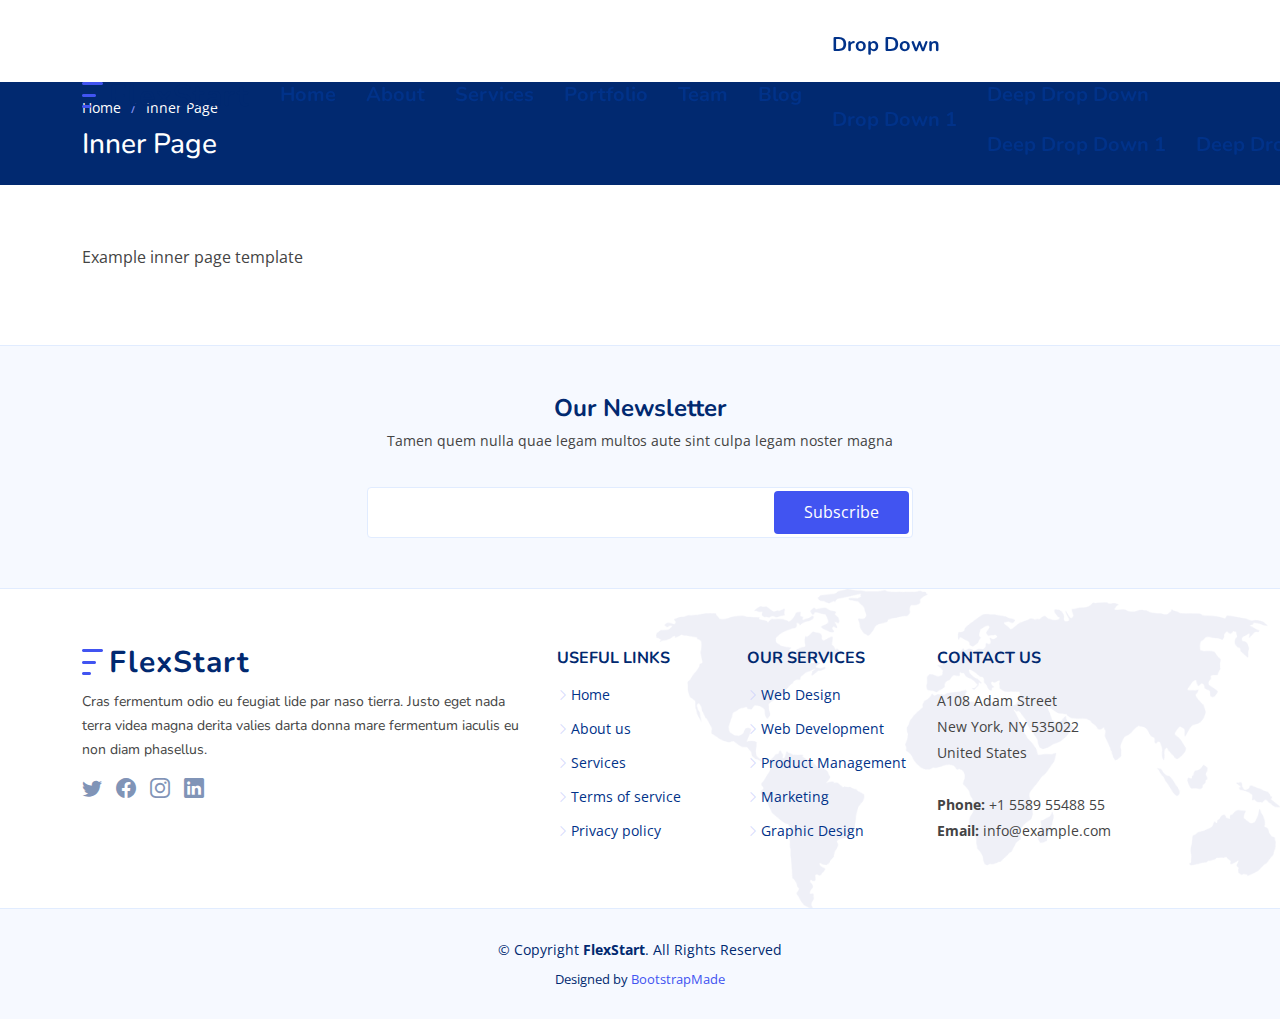
<file: inner-page.html>
<!DOCTYPE html>
<html lang="en">

<head>
  <meta charset="utf-8">
  <meta content="width=device-width, initial-scale=1.0" name="viewport">

  <title>Inner Page - FlexStart Bootstrap Template</title>
  <meta content="" name="description">
  <meta content="" name="keywords">

  <!-- Favicons -->
  <link href="assets/img/favicon.png" rel="icon">
  <link href="assets/img/apple-touch-icon.png" rel="apple-touch-icon">

  <!-- Google Fonts -->
  <link href="https://fonts.googleapis.com/css?family=Open+Sans:300,300i,400,400i,600,600i,700,700i|Nunito:300,300i,400,400i,600,600i,700,700i|Poppins:300,300i,400,400i,500,500i,600,600i,700,700i" rel="stylesheet">

  <!-- Vendor CSS Files -->
  <link href="assets/vendor/aos/aos.css" rel="stylesheet">
  <link href="assets/vendor/bootstrap/css/bootstrap.min.css" rel="stylesheet">
  <link href="assets/vendor/bootstrap-icons/bootstrap-icons.css" rel="stylesheet">
  <link href="assets/vendor/glightbox/css/glightbox.min.css" rel="stylesheet">
  <link href="assets/vendor/remixicon/remixicon.css" rel="stylesheet">
  <link href="assets/vendor/swiper/swiper-bundle.min.css" rel="stylesheet">

  <!-- Template Main CSS File -->
  <link href="assets/css/style.css" rel="stylesheet">

  <!-- =======================================================
  * Template Name: FlexStart - v1.9.0
  * Template URL: https://bootstrapmade.com/flexstart-bootstrap-startup-template/
  * Author: BootstrapMade.com
  * License: https://bootstrapmade.com/license/
  ======================================================== -->
</head>

<body>

  <!-- ======= Header ======= -->
  <header id="header" class="header fixed-top">
    <div class="container-fluid container-xl d-flex align-items-center justify-content-between">

      <a href="index.html" class="logo d-flex align-items-center">
        <img src="assets/img/logo.png" alt="">
        <span>FlexStart</span>
      </a>

      <nav id="navbar" class="navbar">
        <ul>
          <li><a class="nav-link scrollto " href="#hero">Home</a></li>
          <li><a class="nav-link scrollto" href="#about">About</a></li>
          <li><a class="nav-link scrollto" href="#services">Services</a></li>
          <li><a class="nav-link scrollto" href="#portfolio">Portfolio</a></li>
          <li><a class="nav-link scrollto" href="#team">Team</a></li>
          <li><a href="blog.html">Blog</a></li>
          <li class="dropdown"><a href="#"><span>Drop Down</span> <i class="bi bi-chevron-down"></i></a>
            <ul>
              <li><a href="#">Drop Down 1</a></li>
              <li class="dropdown"><a href="#"><span>Deep Drop Down</span> <i class="bi bi-chevron-right"></i></a>
                <ul>
                  <li><a href="#">Deep Drop Down 1</a></li>
                  <li><a href="#">Deep Drop Down 2</a></li>
                  <li><a href="#">Deep Drop Down 3</a></li>
                  <li><a href="#">Deep Drop Down 4</a></li>
                  <li><a href="#">Deep Drop Down 5</a></li>
                </ul>
              </li>
              <li><a href="#">Drop Down 2</a></li>
              <li><a href="#">Drop Down 3</a></li>
              <li><a href="#">Drop Down 4</a></li>
            </ul>
          </li>
          <li><a class="nav-link scrollto" href="#contact">Contact</a></li>
          <li><a class="getstarted scrollto" href="#about">Get Started</a></li>
        </ul>
        <i class="bi bi-list mobile-nav-toggle"></i>
      </nav><!-- .navbar -->

    </div>
  </header><!-- End Header -->

  <main id="main">

    <!-- ======= Breadcrumbs ======= -->
    <section class="breadcrumbs">
      <div class="container">

        <ol>
          <li><a href="index.html">Home</a></li>
          <li>Inner Page</li>
        </ol>
        <h2>Inner Page</h2>

      </div>
    </section><!-- End Breadcrumbs -->

    <section class="inner-page">
      <div class="container">
        <p>
          Example inner page template
        </p>
      </div>
    </section>

  </main><!-- End #main -->

  <!-- ======= Footer ======= -->
  <footer id="footer" class="footer">

    <div class="footer-newsletter">
      <div class="container">
        <div class="row justify-content-center">
          <div class="col-lg-12 text-center">
            <h4>Our Newsletter</h4>
            <p>Tamen quem nulla quae legam multos aute sint culpa legam noster magna</p>
          </div>
          <div class="col-lg-6">
            <form action="" method="post">
              <input type="email" name="email"><input type="submit" value="Subscribe">
            </form>
          </div>
        </div>
      </div>
    </div>

    <div class="footer-top">
      <div class="container">
        <div class="row gy-4">
          <div class="col-lg-5 col-md-12 footer-info">
            <a href="index.html" class="logo d-flex align-items-center">
              <img src="assets/img/logo.png" alt="">
              <span>FlexStart</span>
            </a>
            <p>Cras fermentum odio eu feugiat lide par naso tierra. Justo eget nada terra videa magna derita valies darta donna mare fermentum iaculis eu non diam phasellus.</p>
            <div class="social-links mt-3">
              <a href="#" class="twitter"><i class="bi bi-twitter"></i></a>
              <a href="#" class="facebook"><i class="bi bi-facebook"></i></a>
              <a href="#" class="instagram"><i class="bi bi-instagram"></i></a>
              <a href="#" class="linkedin"><i class="bi bi-linkedin"></i></a>
            </div>
          </div>

          <div class="col-lg-2 col-6 footer-links">
            <h4>Useful Links</h4>
            <ul>
              <li><i class="bi bi-chevron-right"></i> <a href="#">Home</a></li>
              <li><i class="bi bi-chevron-right"></i> <a href="#">About us</a></li>
              <li><i class="bi bi-chevron-right"></i> <a href="#">Services</a></li>
              <li><i class="bi bi-chevron-right"></i> <a href="#">Terms of service</a></li>
              <li><i class="bi bi-chevron-right"></i> <a href="#">Privacy policy</a></li>
            </ul>
          </div>

          <div class="col-lg-2 col-6 footer-links">
            <h4>Our Services</h4>
            <ul>
              <li><i class="bi bi-chevron-right"></i> <a href="#">Web Design</a></li>
              <li><i class="bi bi-chevron-right"></i> <a href="#">Web Development</a></li>
              <li><i class="bi bi-chevron-right"></i> <a href="#">Product Management</a></li>
              <li><i class="bi bi-chevron-right"></i> <a href="#">Marketing</a></li>
              <li><i class="bi bi-chevron-right"></i> <a href="#">Graphic Design</a></li>
            </ul>
          </div>

          <div class="col-lg-3 col-md-12 footer-contact text-center text-md-start">
            <h4>Contact Us</h4>
            <p>
              A108 Adam Street <br>
              New York, NY 535022<br>
              United States <br><br>
              <strong>Phone:</strong> +1 5589 55488 55<br>
              <strong>Email:</strong> info@example.com<br>
            </p>

          </div>

        </div>
      </div>
    </div>

    <div class="container">
      <div class="copyright">
        &copy; Copyright <strong><span>FlexStart</span></strong>. All Rights Reserved
      </div>
      <div class="credits">
        <!-- All the links in the footer should remain intact. -->
        <!-- You can delete the links only if you purchased the pro version. -->
        <!-- Licensing information: https://bootstrapmade.com/license/ -->
        <!-- Purchase the pro version with working PHP/AJAX contact form: https://bootstrapmade.com/flexstart-bootstrap-startup-template/ -->
        Designed by <a href="https://bootstrapmade.com/">BootstrapMade</a>
      </div>
    </div>
  </footer><!-- End Footer -->

  <a href="#" class="back-to-top d-flex align-items-center justify-content-center"><i class="bi bi-arrow-up-short"></i></a>

  <!-- Vendor JS Files -->
  <script src="assets/vendor/purecounter/purecounter.js"></script>
  <script src="assets/vendor/aos/aos.js"></script>
  <script src="assets/vendor/bootstrap/js/bootstrap.bundle.min.js"></script>
  <script src="assets/vendor/glightbox/js/glightbox.min.js"></script>
  <script src="assets/vendor/isotope-layout/isotope.pkgd.min.js"></script>
  <script src="assets/vendor/swiper/swiper-bundle.min.js"></script>
  <script src="assets/vendor/php-email-form/validate.js"></script>

  <!-- Template Main JS File -->
  <script src="assets/js/main.js"></script>

</body>

</html>
</file>
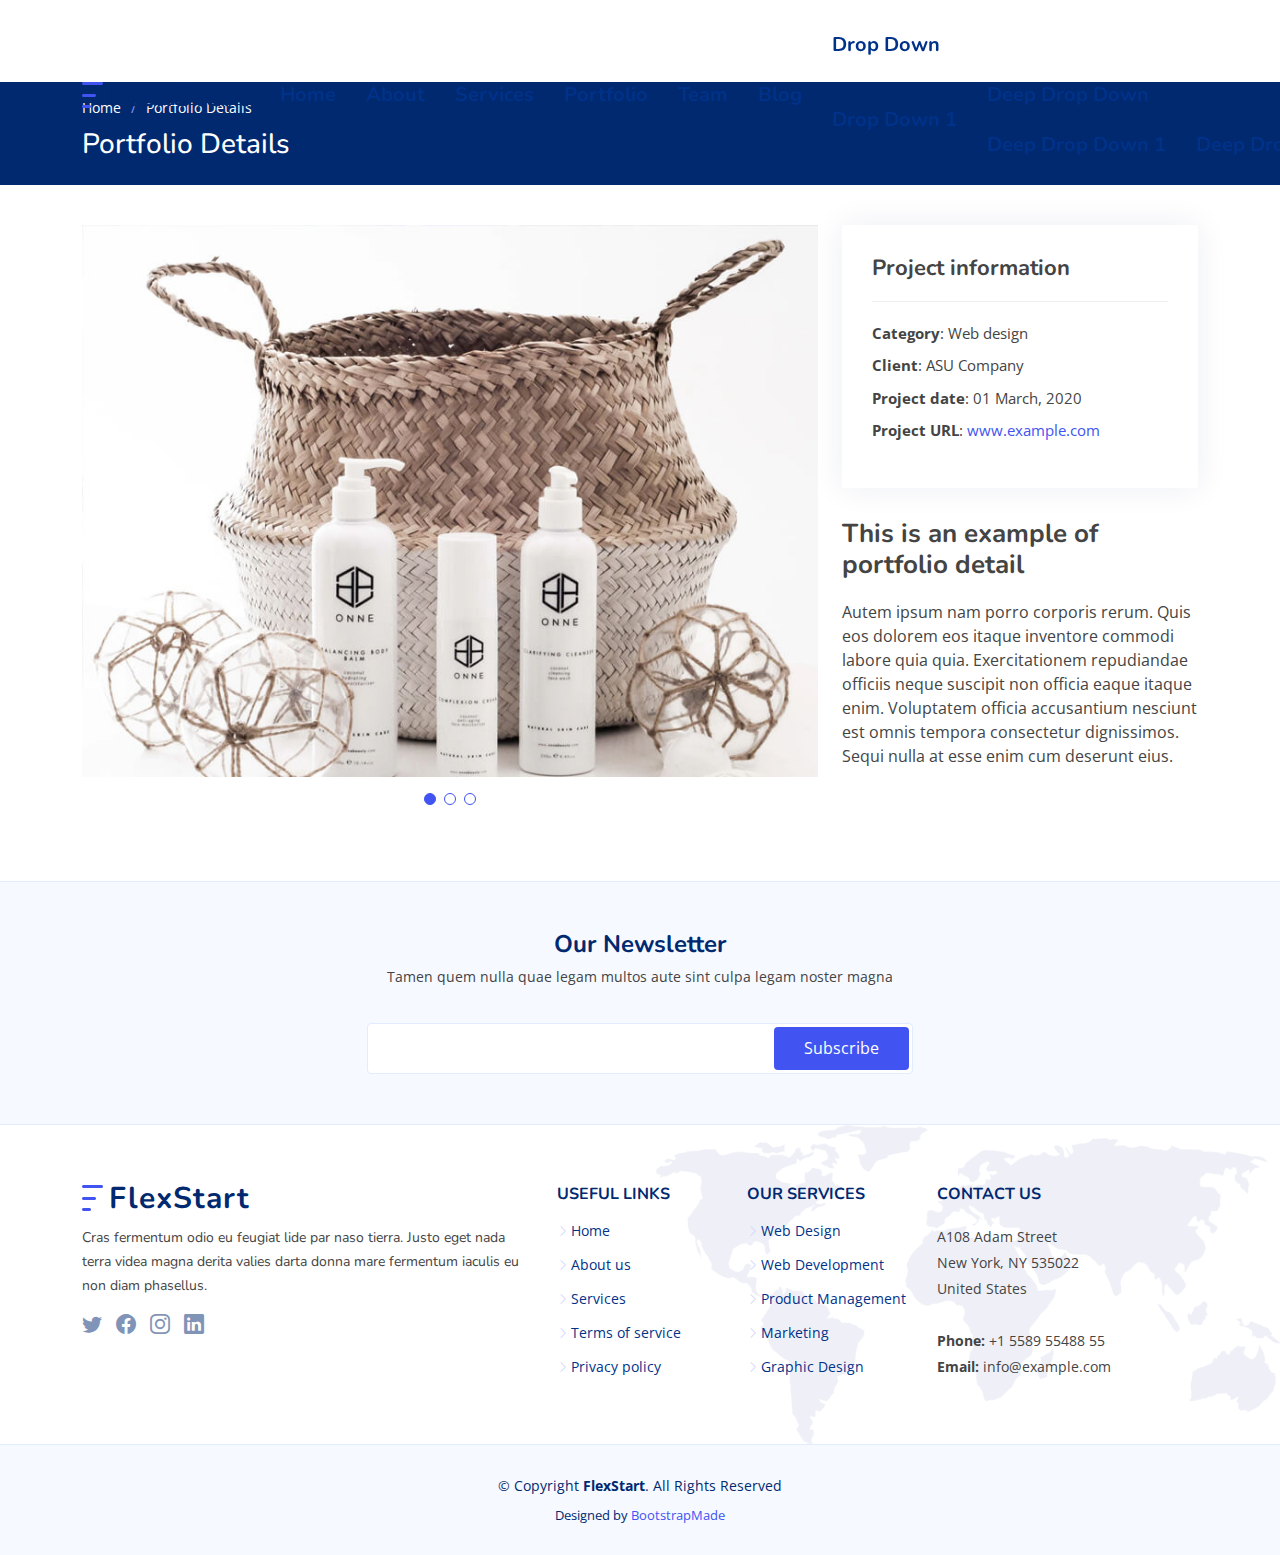
<file: portfolio-details.html>
<!DOCTYPE html>
<html lang="en">

<head>
  <meta charset="utf-8">
  <meta content="width=device-width, initial-scale=1.0" name="viewport">

  <title>Portfolio Details - FlexStart Bootstrap Template</title>
  <meta content="" name="description">
  <meta content="" name="keywords">

  <!-- Favicons -->
  <link href="assets/img/favicon.png" rel="icon">
  <link href="assets/img/apple-touch-icon.png" rel="apple-touch-icon">

  <!-- Google Fonts -->
  <link href="https://fonts.googleapis.com/css?family=Open+Sans:300,300i,400,400i,600,600i,700,700i|Nunito:300,300i,400,400i,600,600i,700,700i|Poppins:300,300i,400,400i,500,500i,600,600i,700,700i" rel="stylesheet">

  <!-- Vendor CSS Files -->
  <link href="assets/vendor/aos/aos.css" rel="stylesheet">
  <link href="assets/vendor/bootstrap/css/bootstrap.min.css" rel="stylesheet">
  <link href="assets/vendor/bootstrap-icons/bootstrap-icons.css" rel="stylesheet">
  <link href="assets/vendor/glightbox/css/glightbox.min.css" rel="stylesheet">
  <link href="assets/vendor/remixicon/remixicon.css" rel="stylesheet">
  <link href="assets/vendor/swiper/swiper-bundle.min.css" rel="stylesheet">

  <!-- Template Main CSS File -->
  <link href="assets/css/style.css" rel="stylesheet">

  <!-- =======================================================
  * Template Name: FlexStart - v1.9.0
  * Template URL: https://bootstrapmade.com/flexstart-bootstrap-startup-template/
  * Author: BootstrapMade.com
  * License: https://bootstrapmade.com/license/
  ======================================================== -->
</head>

<body>

  <!-- ======= Header ======= -->
  <header id="header" class="header fixed-top">
    <div class="container-fluid container-xl d-flex align-items-center justify-content-between">

      <a href="index.html" class="logo d-flex align-items-center">
        <img src="assets/img/logo.png" alt="">
        <span>FlexStart</span>
      </a>

      <nav id="navbar" class="navbar">
        <ul>
          <li><a class="nav-link scrollto " href="#hero">Home</a></li>
          <li><a class="nav-link scrollto" href="#about">About</a></li>
          <li><a class="nav-link scrollto" href="#services">Services</a></li>
          <li><a class="nav-link scrollto" href="#portfolio">Portfolio</a></li>
          <li><a class="nav-link scrollto" href="#team">Team</a></li>
          <li><a href="blog.html">Blog</a></li>
          <li class="dropdown"><a href="#"><span>Drop Down</span> <i class="bi bi-chevron-down"></i></a>
            <ul>
              <li><a href="#">Drop Down 1</a></li>
              <li class="dropdown"><a href="#"><span>Deep Drop Down</span> <i class="bi bi-chevron-right"></i></a>
                <ul>
                  <li><a href="#">Deep Drop Down 1</a></li>
                  <li><a href="#">Deep Drop Down 2</a></li>
                  <li><a href="#">Deep Drop Down 3</a></li>
                  <li><a href="#">Deep Drop Down 4</a></li>
                  <li><a href="#">Deep Drop Down 5</a></li>
                </ul>
              </li>
              <li><a href="#">Drop Down 2</a></li>
              <li><a href="#">Drop Down 3</a></li>
              <li><a href="#">Drop Down 4</a></li>
            </ul>
          </li>
          <li><a class="nav-link scrollto" href="#contact">Contact</a></li>
          <li><a class="getstarted scrollto" href="#about">Get Started</a></li>
        </ul>
        <i class="bi bi-list mobile-nav-toggle"></i>
      </nav><!-- .navbar -->

    </div>
  </header><!-- End Header -->

  <main id="main">

    <!-- ======= Breadcrumbs ======= -->
    <section class="breadcrumbs">
      <div class="container">

        <ol>
          <li><a href="index.html">Home</a></li>
          <li>Portfolio Details</li>
        </ol>
        <h2>Portfolio Details</h2>

      </div>
    </section><!-- End Breadcrumbs -->

    <!-- ======= Portfolio Details Section ======= -->
    <section id="portfolio-details" class="portfolio-details">
      <div class="container">

        <div class="row gy-4">

          <div class="col-lg-8">
            <div class="portfolio-details-slider swiper">
              <div class="swiper-wrapper align-items-center">

                <div class="swiper-slide">
                  <img src="assets/img/portfolio/portfolio-1.jpg" alt="">
                </div>

                <div class="swiper-slide">
                  <img src="assets/img/portfolio/portfolio-2.jpg" alt="">
                </div>

                <div class="swiper-slide">
                  <img src="assets/img/portfolio/portfolio-3.jpg" alt="">
                </div>

              </div>
              <div class="swiper-pagination"></div>
            </div>
          </div>

          <div class="col-lg-4">
            <div class="portfolio-info">
              <h3>Project information</h3>
              <ul>
                <li><strong>Category</strong>: Web design</li>
                <li><strong>Client</strong>: ASU Company</li>
                <li><strong>Project date</strong>: 01 March, 2020</li>
                <li><strong>Project URL</strong>: <a href="#">www.example.com</a></li>
              </ul>
            </div>
            <div class="portfolio-description">
              <h2>This is an example of portfolio detail</h2>
              <p>
                Autem ipsum nam porro corporis rerum. Quis eos dolorem eos itaque inventore commodi labore quia quia. Exercitationem repudiandae officiis neque suscipit non officia eaque itaque enim. Voluptatem officia accusantium nesciunt est omnis tempora consectetur dignissimos. Sequi nulla at esse enim cum deserunt eius.
              </p>
            </div>
          </div>

        </div>

      </div>
    </section><!-- End Portfolio Details Section -->

  </main><!-- End #main -->

  <!-- ======= Footer ======= -->
  <footer id="footer" class="footer">

    <div class="footer-newsletter">
      <div class="container">
        <div class="row justify-content-center">
          <div class="col-lg-12 text-center">
            <h4>Our Newsletter</h4>
            <p>Tamen quem nulla quae legam multos aute sint culpa legam noster magna</p>
          </div>
          <div class="col-lg-6">
            <form action="" method="post">
              <input type="email" name="email"><input type="submit" value="Subscribe">
            </form>
          </div>
        </div>
      </div>
    </div>

    <div class="footer-top">
      <div class="container">
        <div class="row gy-4">
          <div class="col-lg-5 col-md-12 footer-info">
            <a href="index.html" class="logo d-flex align-items-center">
              <img src="assets/img/logo.png" alt="">
              <span>FlexStart</span>
            </a>
            <p>Cras fermentum odio eu feugiat lide par naso tierra. Justo eget nada terra videa magna derita valies darta donna mare fermentum iaculis eu non diam phasellus.</p>
            <div class="social-links mt-3">
              <a href="#" class="twitter"><i class="bi bi-twitter"></i></a>
              <a href="#" class="facebook"><i class="bi bi-facebook"></i></a>
              <a href="#" class="instagram"><i class="bi bi-instagram"></i></a>
              <a href="#" class="linkedin"><i class="bi bi-linkedin"></i></a>
            </div>
          </div>

          <div class="col-lg-2 col-6 footer-links">
            <h4>Useful Links</h4>
            <ul>
              <li><i class="bi bi-chevron-right"></i> <a href="#">Home</a></li>
              <li><i class="bi bi-chevron-right"></i> <a href="#">About us</a></li>
              <li><i class="bi bi-chevron-right"></i> <a href="#">Services</a></li>
              <li><i class="bi bi-chevron-right"></i> <a href="#">Terms of service</a></li>
              <li><i class="bi bi-chevron-right"></i> <a href="#">Privacy policy</a></li>
            </ul>
          </div>

          <div class="col-lg-2 col-6 footer-links">
            <h4>Our Services</h4>
            <ul>
              <li><i class="bi bi-chevron-right"></i> <a href="#">Web Design</a></li>
              <li><i class="bi bi-chevron-right"></i> <a href="#">Web Development</a></li>
              <li><i class="bi bi-chevron-right"></i> <a href="#">Product Management</a></li>
              <li><i class="bi bi-chevron-right"></i> <a href="#">Marketing</a></li>
              <li><i class="bi bi-chevron-right"></i> <a href="#">Graphic Design</a></li>
            </ul>
          </div>

          <div class="col-lg-3 col-md-12 footer-contact text-center text-md-start">
            <h4>Contact Us</h4>
            <p>
              A108 Adam Street <br>
              New York, NY 535022<br>
              United States <br><br>
              <strong>Phone:</strong> +1 5589 55488 55<br>
              <strong>Email:</strong> info@example.com<br>
            </p>

          </div>

        </div>
      </div>
    </div>

    <div class="container">
      <div class="copyright">
        &copy; Copyright <strong><span>FlexStart</span></strong>. All Rights Reserved
      </div>
      <div class="credits">
        <!-- All the links in the footer should remain intact. -->
        <!-- You can delete the links only if you purchased the pro version. -->
        <!-- Licensing information: https://bootstrapmade.com/license/ -->
        <!-- Purchase the pro version with working PHP/AJAX contact form: https://bootstrapmade.com/flexstart-bootstrap-startup-template/ -->
        Designed by <a href="https://bootstrapmade.com/">BootstrapMade</a>
      </div>
    </div>
  </footer><!-- End Footer -->

  <a href="#" class="back-to-top d-flex align-items-center justify-content-center"><i class="bi bi-arrow-up-short"></i></a>

  <!-- Vendor JS Files -->
  <script src="assets/vendor/purecounter/purecounter.js"></script>
  <script src="assets/vendor/aos/aos.js"></script>
  <script src="assets/vendor/bootstrap/js/bootstrap.bundle.min.js"></script>
  <script src="assets/vendor/glightbox/js/glightbox.min.js"></script>
  <script src="assets/vendor/isotope-layout/isotope.pkgd.min.js"></script>
  <script src="assets/vendor/swiper/swiper-bundle.min.js"></script>
  <script src="assets/vendor/php-email-form/validate.js"></script>

  <!-- Template Main JS File -->
  <script src="assets/js/main.js"></script>

</body>

</html>
</file>
<file: assets/css/style.css>
/**
* Template Name: FlexStart - v1.9.0
* Template URL: https://bootstrapmade.com/flexstart-bootstrap-startup-template/
* Author: BootstrapMade.com
* License: https://bootstrapmade.com/license/
*/

/*--------------------------------------------------------------
# General
--------------------------------------------------------------*/
:root {
  scroll-behavior: smooth;
}

body {
  font-family: "Open Sans", sans-serif;
  color: #444444;
}

a {
  color: #4154f1;
  text-decoration: none;
}

a:hover {
  color: #717ff5;
  text-decoration: none;
}

h1, h2, h3, h4, h5, h6 {
  font-family: "Nunito", sans-serif;
}

/*--------------------------------------------------------------
# Sections
--------------------------------------------------------------*/
section {
  padding: 60px 0;
  overflow: hidden;
}

.section-header {
  text-align: center;
  padding-bottom: 40px;
}
.section-header h2 {
  font-size: 13px;
  letter-spacing: 1px;
  font-weight: 700;
  margin: 0;
  color: #4154f1;
  text-transform: uppercase;
}
.section-header p {
  margin: 10px 0 0 0;
  padding: 0;
  font-size: 38px;
  line-height: 42px;
  font-weight: 700;
  color: #012970;
}
@media (max-width: 768px) {
  .section-header p {
    font-size: 28px;
    line-height: 32px;
  }
}

/*--------------------------------------------------------------
# Breadcrumbs
--------------------------------------------------------------*/
.breadcrumbs {
  padding: 15px 0;
  background: #012970;
  min-height: 40px;
  margin-top: 82px;
  color: #fff;
}
@media (max-width: 992px) {
  .breadcrumbs {
    margin-top: 57px;
  }
}
.breadcrumbs h2 {
  font-size: 28px;
  font-weight: 500;
}
.breadcrumbs ol {
  display: flex;
  flex-wrap: wrap;
  list-style: none;
  padding: 0 0 10px 0;
  margin: 0;
  font-size: 14px;
}
.breadcrumbs ol a {
  color: #fff;
  transition: 0.3s;
}
.breadcrumbs ol a:hover {
  text-decoration: underline;
}
.breadcrumbs ol li + li {
  padding-left: 10px;
}
.breadcrumbs ol li + li::before {
  display: inline-block;
  padding-right: 10px;
  color: #8894f6;
  content: "/";
}

/*--------------------------------------------------------------
# Back to top button
--------------------------------------------------------------*/
.back-to-top {
  position: fixed;
  visibility: hidden;
  opacity: 0;
  right: 15px;
  bottom: 15px;
  z-index: 99999;
  background: #4154f1;
  width: 40px;
  height: 40px;
  border-radius: 4px;
  transition: all 0.4s;
}
.back-to-top i {
  font-size: 24px;
  color: #fff;
  line-height: 0;
}
.back-to-top:hover {
  background: #6776f4;
  color: #fff;
}
.back-to-top.active {
  visibility: visible;
  opacity: 1;
}

/*--------------------------------------------------------------
# Disable aos animation delay on mobile devices
--------------------------------------------------------------*/
@media screen and (max-width: 768px) {
  [data-aos-delay] {
    transition-delay: 0 !important;
  }
}
/*--------------------------------------------------------------
# Header
--------------------------------------------------------------*/
.header {
  transition: all 0.5s;
  z-index: 997;
  padding: 20px 0;
}
.header.header-scrolled {
  background: #fff;
  padding: 15px 0;
  box-shadow: 0px 2px 20px rgba(1, 41, 112, 0.1);
}
.header .logo {
  line-height: 0;
}
.header .logo img {
  max-height: 40px;
  margin-right: 6px;
}
.header .logo span {
  font-size: 30px;
  font-weight: 700;
  letter-spacing: 1px;
  color: #012970;
  font-family: "Nunito", sans-serif;
  margin-top: 3px;
}

/*--------------------------------------------------------------
# Navigation Menu
--------------------------------------------------------------*/
/**
* Desktop Navigation 
*/
.navbar {
  padding: 0;
}
.navbar ul {
  margin: 0;
  padding: 0;
  display: flex;
  list-style: none;
  align-items: center;
}
.navbar li {
  position: relative;
}
.navbar a, .navbar a:focus {
  display: flex;
  align-items: center;
  justify-content: space-between;
  padding: 10px 0 10px 30px;
  font-family: "Nunito", sans-serif;
  font-size:  20px;
  font-weight: 700;
  color: #013289;
  white-space: nowrap;
  transition: 0.3s;
}
.navbar a i, .navbar a:focus i {
  font-size: 12px;
  line-height: 0;
  margin-left: 5px;
}
.navbar a:hover, .navbar .active, .navbar .active:focus, .navbar li:hover > a {
  color: #4154f1;
}
.navbar .getstarted, .navbar .getstarted:focus {
  background: #4154f1;
  padding: 8px 20px;
  margin-left: 30px;
  border-radius: 4px;
  color: #fff;
}
.navbar .getstarted:hover, .navbar .getstarted:focus:hover {
  color: #fff;
  background: #5969f3;
}

/**
* Mobile Navigation 
*/
.mobile-nav-toggle {
  color: #012970;
  font-size: 28px;
  cursor: pointer;
  display: none;
  line-height: 0;
  transition: 0.5s;
}
.mobile-nav-toggle.bi-x {
  color: #fff;
}

@media (max-width: 991px) {
  .mobile-nav-toggle {
    display: block;
  }

  .navbar ul {
    display: none;
  }
}
.navbar-mobile {
  position: fixed;
  overflow: hidden;
  top: 0;
  right: 0;
  left: 0;
  bottom: 0;
  background: rgba(1, 22, 61, 0.9);
  transition: 0.3s;
}
.navbar-mobile .mobile-nav-toggle {
  position: absolute;
  top: 15px;
  right: 15px;
  
}
.navbar-mobile ul {
  display: block;
  position: absolute;
  top: 55px;
  right: 15px;
  bottom: 15px;
  left: 15px;
  padding: 10px 0;
  border-radius: 10px;
  background-color: #fff;
  overflow-y: auto;
  transition: 0.3s;
}
.navbar-mobile a, .navbar-mobile a:focus {
  padding: 10px 20px;
  font-size: 15px;
  color: #012970;
}
.navbar-mobile a:hover, .navbar-mobile .active, .navbar-mobile li:hover > a {
  color: #4154f1;
}
.navbar-mobile .getstarted, .navbar-mobile .getstarted:focus {
  margin: 15px;
}
.navbar-mobile .dropdown ul {
  position: static;
  display: none;
  margin: 10px 20px;
  padding: 10px 0;
  z-index: 99;
  opacity: 1;
  visibility: visible;
  background: #fff;
  box-shadow: 0px 0px 30px rgba(127, 137, 161, 0.25);
}
.navbar-mobile .dropdown ul li {
  min-width: 200px;
}
.navbar-mobile .dropdown ul a {
  padding: 10px 20px;
}
.navbar-mobile .dropdown ul a i {
  font-size: 12px;
}
.navbar-mobile .dropdown ul a:hover, .navbar-mobile .dropdown ul .active:hover, .navbar-mobile .dropdown ul li:hover > a {
  color: #4154f1;
}
.navbar-mobile .dropdown > .dropdown-active {
  display: block;
}

/*--------------------------------------------------------------
# Hero Section
--------------------------------------------------------------*/
.hero {
  width: 100%;
  height: 100vh;
  background: url(../img/hero-bg.png) top center no-repeat;
  background-size: cover;
}
.hero h1 {
  margin: 0;
  font-size: 48px;
  font-weight: 700;
  color: #012970;
}
.hero h2 {
  color: #444444;
  margin: 15px 0 0 0;
  font-size: 26px;
}
.hero .btn-get-started {
  margin-top: 30px;
  line-height: 0;
  padding: 15px 40px;
  border-radius: 4px;
  transition: 0.5s;
  color: #fff;
  background: #4154f1;
  box-shadow: 0px 5px 30px rgba(65, 84, 241, 0.4);
}
.hero .btn-get-started span {
  font-family: "Nunito", sans-serif;
  font-weight: 600;
  font-size: 16px;
  letter-spacing: 1px;
}
.hero .btn-get-started i {
  margin-left: 5px;
  font-size: 18px;
  transition: 0.3s;
}
.hero .btn-get-started:hover i {
  transform: translateX(5px);
}
.hero .hero-img {
  text-align: right;
}
@media (min-width: 1024px) {
  .hero {
    background-attachment: fixed;
  }
}
@media (max-width: 991px) {
  .hero {
    height: auto;
    padding: 120px 0 60px 0;
  }
  .hero .hero-img {
    text-align: center;
    margin-top: 80px;
  }
  .hero .hero-img img {
    width: 80%;
  }
}
@media (max-width: 768px) {
  .hero {
    text-align: center;
  }
  .hero h1 {
    font-size: 32px;
  }
  .hero h2 {
    font-size: 24px;
  }
  .hero .hero-img img {
    width: 100%;
  }
}

/*--------------------------------------------------------------
# Index Page
--------------------------------------------------------------*/
/*--------------------------------------------------------------
# About
--------------------------------------------------------------*/
.about .content {
  background-color: #f6f9ff;
  padding: 40px;
}
.about h3 {
  font-size: 14px;
  font-weight: 700;
  color: #4154f1;
  text-transform: uppercase;
}
.about h2 {
  font-size: 24px;
  font-weight: 700;
  color: #012970;
}
.about p {
  margin: 15px 0 30px 0;
  line-height: 24px;
}
.about .btn-read-more {
  line-height: 0;
  padding: 15px 40px;
  border-radius: 4px;
  transition: 0.5s;
  color: #fff;
  background: #4154f1;
  box-shadow: 0px 5px 25px rgba(65, 84, 241, 0.3);
}
.about .btn-read-more span {
  font-family: "Nunito", sans-serif;
  font-weight: 600;
  font-size: 16px;
  letter-spacing: 1px;
}
.about .btn-read-more i {
  margin-left: 5px;
  font-size: 18px;
  transition: 0.3s;
}
.about .btn-read-more:hover i {
  transform: translateX(5px);
}

/*--------------------------------------------------------------
# Values
--------------------------------------------------------------*/
.values .box {
  padding: 30px;
  box-shadow: 0px 0 5px rgba(1, 41, 112, 0.08);
  text-align: center;
  transition: 0.3s;
  height: 100%;
}
.values .box img {
  padding: 30px 50px;
  transition: 0.5s;
  transform: scale(1.1);
}
.values .box h3 {
  font-size: 24px;
  color: #012970;
  font-weight: 700;
  margin-bottom: 18px;
}
.values .box:hover {
  box-shadow: 0px 0 30px rgba(1, 41, 112, 0.08);
}
.values .box:hover img {
  transform: scale(1);
}

/*--------------------------------------------------------------
# Counts
--------------------------------------------------------------*/
.counts {
  padding: 70px 0 60px;
}
.counts .count-box {
  display: flex;
  align-items: center;
  padding: 30px;
  width: 100%;
  background: #fff;
  box-shadow: 0px 0 30px rgba(1, 41, 112, 0.08);
}
.counts .count-box i {
  font-size: 42px;
  line-height: 0;
  margin-right: 20px;
  color: #4154f1;
}
.counts .count-box span {
  font-size: 36px;
  display: block;
  font-weight: 600;
  color: #0b198f;
}
.counts .count-box p {
  padding: 0;
  margin: 0;
  font-family: "Nunito", sans-serif;
  font-size: 14px;
}

/*--------------------------------------------------------------
# Features
--------------------------------------------------------------*/
.features .feature-box {
  padding: 24px 20px;
  box-shadow: 0px 0 30px rgba(1, 41, 112, 0.08);
  transition: 0.3s;
  height: 100%;
}
.features .feature-box h3 {
  font-size: 18px;
  color: #012970;
  font-weight: 700;
  margin: 0;
}
.features .feature-box i {
  line-height: 0;
  background: #ecf3ff;
  padding: 4px;
  margin-right: 10px;
  font-size: 24px;
  border-radius: 3px;
  transition: 0.3s;
}
.features .feature-box:hover i {
  background: #4154f1;
  color: #fff;
}
.features .feture-tabs {
  margin-top: 120px;
}
.features .feture-tabs h3 {
  color: #012970;
  font-weight: 700;
  font-size: 32px;
  margin-bottom: 10px;
}
@media (max-width: 768px) {
  .features .feture-tabs h3 {
    font-size: 28px;
  }
}
.features .feture-tabs .nav-pills {
  border-bottom: 1px solid #eee;
}
.features .feture-tabs .nav-link {
  background: none;
  text-transform: uppercase;
  font-size: 15px;
  font-weight: 600;
  color: #012970;
  padding: 12px 0;
  margin-right: 25px;
  margin-bottom: -2px;
  border-radius: 0;
}
.features .feture-tabs .nav-link.active {
  color: #4154f1;
  border-bottom: 3px solid #4154f1;
}
.features .feture-tabs .tab-content h4 {
  font-size: 18px;
  margin: 0;
  font-weight: 700;
  color: #012970;
}
.features .feture-tabs .tab-content i {
  font-size: 24px;
  line-height: 0;
  margin-right: 8px;
  color: #4154f1;
}
.features .feature-icons {
  margin-top: 120px;
}
.features .feature-icons h3 {
  color: #012970;
  font-weight: 700;
  font-size: 32px;
  margin-bottom: 20px;
  text-align: center;
}
@media (max-width: 768px) {
  .features .feature-icons h3 {
    font-size: 28px;
  }
}
.features .feature-icons .content .icon-box {
  display: flex;
}
.features .feature-icons .content .icon-box h4 {
  font-size: 20px;
  font-weight: 700;
  margin: 0 0 10px 0;
  color: #012970;
}
.features .feature-icons .content .icon-box i {
  font-size: 44px;
  line-height: 44px;
  color: #0245bc;
  margin-right: 15px;
}
.features .feature-icons .content .icon-box p {
  font-size: 15px;
  color: #848484;
}

/*--------------------------------------------------------------
# Services
--------------------------------------------------------------*/
.services .service-box {
  box-shadow: 0px 0 30px rgba(1, 41, 112, 0.08);
  height: 100%;
  padding: 60px 30px;
  text-align: center;
  transition: 0.3s;
  border-radius: 5px;
}
.services .service-box .icon {
  font-size: 36px;
  padding: 40px 20px;
  border-radius: 4px;
  position: relative;
  margin-bottom: 25px;
  display: inline-block;
  line-height: 0;
  transition: 0.3s;
}
.services .service-box h3 {
  color: #444444;
  font-weight: 700;
}
.services .service-box .read-more {
  display: inline-flex;
  align-items: center;
  justify-content: center;
  font-weight: 600;
  font-size: 16px;
  padding: 8px 20px;
}
.services .service-box .read-more i {
  line-height: 0;
  margin-left: 5px;
  font-size: 18px;
}
.services .service-box.blue {
  border-bottom: 3px solid #2db6fa;
}
.services .service-box.blue .icon {
  color: #2db6fa;
  background: #dbf3fe;
}
.services .service-box.blue .read-more {
  color: #2db6fa;
}
.services .service-box.blue:hover {
  background: #2db6fa;
}
.services .service-box.orange {
  border-bottom: 3px solid #f68c09;
}
.services .service-box.orange .icon {
  color: #f68c09;
  background: #fde3c4;
}
.services .service-box.orange .read-more {
  color: #f68c09;
}
.services .service-box.orange:hover {
  background: #f68c09;
}
.services .service-box.green {
  border-bottom: 3px solid #08da4e;
}
.services .service-box.green .icon {
  color: #08da4e;
  background: #cffddf;
}
.services .service-box.green .read-more {
  color: #08da4e;
}
.services .service-box.green:hover {
  background: #08da4e;
}
.services .service-box.red {
  border-bottom: 3px solid #e9222c;
}
.services .service-box.red .icon {
  color: #e9222c;
  background: #fef7f8;
}
.services .service-box.red .read-more {
  color: #e9222c;
}
.services .service-box.red:hover {
  background: #e9222c;
}
.services .service-box.purple {
  border-bottom: 3px solid #b50edf;
}
.services .service-box.purple .icon {
  color: #b50edf;
  background: #f8e4fd;
}
.services .service-box.purple .read-more {
  color: #b50edf;
}
.services .service-box.purple:hover {
  background: #b50edf;
}
.services .service-box.pink {
  border-bottom: 3px solid #f51f9c;
}
.services .service-box.pink .icon {
  color: #f51f9c;
  background: #feecf7;
}
.services .service-box.pink .read-more {
  color: #f51f9c;
}
.services .service-box.pink:hover {
  background: #f51f9c;
}
.services .service-box:hover h3, .services .service-box:hover p, .services .service-box:hover .read-more {
  color: #fff;
}
.services .service-box:hover .icon {
  background: #fff;
}

/*--------------------------------------------------------------
# Pricing
--------------------------------------------------------------*/
.pricing .box {
  padding: 40px 20px;
  background: #fff;
  text-align: center;
  box-shadow: 0px 0 30px rgba(1, 41, 112, 0.08);
  border-radius: 4px;
  position: relative;
  overflow: hidden;
  transition: 0.3s;
}
.pricing .box:hover {
  transform: scale(1.1);
  box-shadow: 0px 0 30px rgba(1, 41, 112, 0.1);
}
.pricing h3 {
  font-weight: 700;
  font-size: 18px;
  margin-bottom: 15px;
}
.pricing .price {
  font-size: 36px;
  color: #444444;
  font-weight: 600;
  font-family: "Poppins", sans-serif;
}
.pricing .price sup {
  font-size: 20px;
  top: -15px;
  left: -3px;
}
.pricing .price span {
  color: #bababa;
  font-size: 16px;
  font-weight: 300;
}
.pricing img {
  padding: 30px 40px;
}
.pricing ul {
  padding: 0;
  list-style: none;
  color: #444444;
  text-align: center;
  line-height: 26px;
  font-size: 16px;
  margin-bottom: 25px;
}
.pricing ul li {
  padding-bottom: 10px;
}
.pricing ul .na {
  color: #ccc;
  text-decoration: line-through;
}
.pricing .btn-buy {
  display: inline-block;
  padding: 8px 40px 10px 40px;
  border-radius: 50px;
  color: #4154f1;
  transition: none;
  font-size: 16px;
  font-weight: 400;
  font-family: "Nunito", sans-serif;
  font-weight: 600;
  transition: 0.3s;
  border: 1px solid #4154f1;
}
.pricing .btn-buy:hover {
  background: #4154f1;
  color: #fff;
}
.pricing .featured {
  width: 200px;
  position: absolute;
  top: 18px;
  right: -68px;
  transform: rotate(45deg);
  z-index: 1;
  font-size: 14px;
  padding: 1px 0 3px 0;
  background: #4154f1;
  color: #fff;
}

/*--------------------------------------------------------------
# F.A.Q
--------------------------------------------------------------*/
.faq .accordion-collapse {
  border: 0;
}
.faq .accordion-button {
  padding: 15px 15px 20px 0;
  font-weight: 600;
  border: 0;
  font-size: 18px;
  color: #444444;
  text-align: left;
}
.faq .accordion-button:focus {
  box-shadow: none;
}
.faq .accordion-button:not(.collapsed) {
  background: none;
  color: #4154f1;
  border-bottom: 0;
}
.faq .accordion-body {
  padding: 0 0 25px 0;
  border: 0;
}

/*--------------------------------------------------------------
# Portfolio
--------------------------------------------------------------*/
.portfolio #portfolio-flters {
  padding: 0;
  margin: 0 auto 25px auto;
  list-style: none;
  text-align: center;
  background: white;
  border-radius: 50px;
  padding: 2px 15px;
}
.portfolio #portfolio-flters li {
  cursor: pointer;
  display: inline-block;
  padding: 8px 20px 10px 20px;
  font-size: 15px;
  font-weight: 600;
  line-height: 1;
  color: #444444;
  margin: 0 4px 8px 4px;
  transition: 0.3s;
  border-radius: 50px;
  border: 1px solid #fff;
}
.portfolio #portfolio-flters li:hover, .portfolio #portfolio-flters li.filter-active {
  color: #4154f1;
  border-color: #4154f1;
}
.portfolio #portfolio-flters li:last-child {
  margin-right: 0;
}
.portfolio .portfolio-wrap {
  transition: 0.3s;
  position: relative;
  overflow: hidden;
  z-index: 1;
  background: rgba(255, 255, 255, 0.75);
}
.portfolio .portfolio-wrap::before {
  content: "";
  background: rgba(255, 255, 255, 0.75);
  position: absolute;
  left: 30px;
  right: 30px;
  top: 30px;
  bottom: 30px;
  transition: all ease-in-out 0.3s;
  z-index: 2;
  opacity: 0;
}
.portfolio .portfolio-wrap img {
  transition: 1s;
}
.portfolio .portfolio-wrap .portfolio-info {
  opacity: 0;
  position: absolute;
  top: 0;
  left: 0;
  right: 0;
  bottom: 0;
  text-align: center;
  z-index: 3;
  transition: all ease-in-out 0.3s;
  display: flex;
  flex-direction: column;
  justify-content: center;
  align-items: center;
}
.portfolio .portfolio-wrap .portfolio-info::before {
  display: block;
  content: "";
  width: 48px;
  height: 48px;
  position: absolute;
  top: 35px;
  left: 35px;
  border-top: 3px solid rgba(1, 41, 112, 0.2);
  border-left: 3px solid rgba(1, 41, 112, 0.2);
  transition: all 0.5s ease 0s;
  z-index: 9994;
}
.portfolio .portfolio-wrap .portfolio-info::after {
  display: block;
  content: "";
  width: 48px;
  height: 48px;
  position: absolute;
  bottom: 35px;
  right: 35px;
  border-bottom: 3px solid rgba(1, 41, 112, 0.2);
  border-right: 3px solid rgba(1, 41, 112, 0.2);
  transition: all 0.5s ease 0s;
  z-index: 9994;
}
.portfolio .portfolio-wrap .portfolio-info h4 {
  font-size: 20px;
  color: #012970;
  font-weight: 700;
}
.portfolio .portfolio-wrap .portfolio-info p {
  color: #012970;
  font-weight: 600;
  font-size: 14px;
  text-transform: uppercase;
  padding: 0;
  margin: 0;
}
.portfolio .portfolio-wrap .portfolio-links {
  text-align: center;
  z-index: 4;
}
.portfolio .portfolio-wrap .portfolio-links a {
  color: #fff;
  background: #4154f1;
  margin: 10px 2px;
  width: 36px;
  height: 36px;
  display: inline-flex;
  align-items: center;
  justify-content: center;
  border-radius: 50%;
  transition: 0.3s;
}
.portfolio .portfolio-wrap .portfolio-links a i {
  font-size: 24px;
  line-height: 0;
}
.portfolio .portfolio-wrap .portfolio-links a:hover {
  background: #5969f3;
}
.portfolio .portfolio-wrap:hover img {
  transform: scale(1.1);
}
.portfolio .portfolio-wrap:hover::before {
  top: 0;
  left: 0;
  right: 0;
  bottom: 0;
  opacity: 1;
}
.portfolio .portfolio-wrap:hover .portfolio-info {
  opacity: 1;
}
.portfolio .portfolio-wrap:hover .portfolio-info::before {
  top: 15px;
  left: 15px;
}
.portfolio .portfolio-wrap:hover .portfolio-info::after {
  bottom: 15px;
  right: 15px;
}

/*--------------------------------------------------------------
# Portfolio Details
--------------------------------------------------------------*/
.portfolio-details {
  padding-top: 40px;
}
.portfolio-details .portfolio-details-slider img {
  width: 100%;
}
.portfolio-details .portfolio-details-slider .swiper-pagination {
  margin-top: 20px;
  position: relative;
}
.portfolio-details .portfolio-details-slider .swiper-pagination .swiper-pagination-bullet {
  width: 12px;
  height: 12px;
  background-color: #fff;
  opacity: 1;
  border: 1px solid #4154f1;
}
.portfolio-details .portfolio-details-slider .swiper-pagination .swiper-pagination-bullet-active {
  background-color: #4154f1;
}
.portfolio-details .portfolio-info {
  padding: 30px;
  box-shadow: 0px 0 30px rgba(1, 41, 112, 0.08);
}
.portfolio-details .portfolio-info h3 {
  font-size: 22px;
  font-weight: 700;
  margin-bottom: 20px;
  padding-bottom: 20px;
  border-bottom: 1px solid #eee;
}
.portfolio-details .portfolio-info ul {
  list-style: none;
  padding: 0;
  font-size: 15px;
}
.portfolio-details .portfolio-info ul li + li {
  margin-top: 10px;
}
.portfolio-details .portfolio-description {
  padding-top: 30px;
}
.portfolio-details .portfolio-description h2 {
  font-size: 26px;
  font-weight: 700;
  margin-bottom: 20px;
}
.portfolio-details .portfolio-description p {
  padding: 0;
}

/*--------------------------------------------------------------
# Testimonials
--------------------------------------------------------------*/
.testimonials .testimonial-item {
  box-sizing: content-box;
  padding: 30px;
  margin: 40px 30px;
  box-shadow: 0px 0 20px rgba(1, 41, 112, 0.1);
  background: #fff;
  min-height: 320px;
  display: flex;
  flex-direction: column;
  text-align: center;
  transition: 0.3s;
}
.testimonials .testimonial-item .stars {
  margin-bottom: 15px;
}
.testimonials .testimonial-item .stars i {
  color: #ffc107;
  margin: 0 1px;
}
.testimonials .testimonial-item .testimonial-img {
  width: 90px;
  border-radius: 50%;
  border: 4px solid #fff;
  margin: 0 auto;
}
.testimonials .testimonial-item h3 {
  font-size: 18px;
  font-weight: bold;
  margin: 10px 0 5px 0;
  color: #111;
}
.testimonials .testimonial-item h4 {
  font-size: 14px;
  color: #999;
  margin: 0;
}
.testimonials .testimonial-item p {
  font-style: italic;
  margin: 0 auto 15px auto;
}
.testimonials .swiper-pagination {
  margin-top: 20px;
  position: relative;
}
.testimonials .swiper-pagination .swiper-pagination-bullet {
  width: 12px;
  height: 12px;
  background-color: #fff;
  opacity: 1;
  border: 1px solid #4154f1;
}
.testimonials .swiper-pagination .swiper-pagination-bullet-active {
  background-color: #4154f1;
}
.testimonials .swiper-slide {
  opacity: 0.3;
}
@media (max-width: 1199px) {
  .testimonials .swiper-slide-active {
    opacity: 1;
  }
  .testimonials .swiper-pagination {
    margin-top: 0;
  }
}
@media (min-width: 1200px) {
  .testimonials .swiper-slide-next {
    opacity: 1;
    transform: scale(1.12);
  }
}

/*--------------------------------------------------------------
# Team
--------------------------------------------------------------*/
.team {
  background: #fff;
  padding: 60px 0;
}
.team .member {
  overflow: hidden;
  text-align: center;
  border-radius: 5px;
  background: #fff;
  box-shadow: 0px 0 30px rgba(1, 41, 112, 0.08);
  transition: 0.3s;
}
.team .member .member-img {
  position: relative;
  overflow: hidden;
}
.team .member .member-img:after {
  position: absolute;
  content: "";
  left: 0;
  bottom: 0;
  height: 100%;
  width: 100%;
  background: url(../img/team-shape.svg) no-repeat center bottom;
  background-size: contain;
  z-index: 1;
}
.team .member .social {
  position: absolute;
  right: -100%;
  top: 30px;
  opacity: 0;
  border-radius: 4px;
  transition: 0.5s;
  background: rgba(255, 255, 255, 0.3);
  z-index: 2;
}
.team .member .social a {
  transition: color 0.3s;
  color: rgba(1, 41, 112, 0.5);
  margin: 15px 12px;
  display: block;
  line-height: 0;
  text-align: center;
}
.team .member .social a:hover {
  color: rgba(1, 41, 112, 0.8);
}
.team .member .social i {
  font-size: 18px;
}
.team .member .member-info {
  padding: 10px 15px 20px 15px;
}
.team .member .member-info h4 {
  font-weight: 700;
  margin-bottom: 5px;
  font-size: 20px;
  color: #012970;
}
.team .member .member-info span {
  display: block;
  font-size: 14px;
  font-weight: 400;
  color: #aaaaaa;
}
.team .member .member-info p {
  font-style: italic;
  font-size: 14px;
  padding-top: 15px;
  line-height: 26px;
  color: #5e5e5e;
}
.team .member:hover {
  transform: scale(1.08);
  box-shadow: 0px 0 30px rgba(1, 41, 112, 0.1);
}
.team .member:hover .social {
  right: 8px;
  opacity: 1;
}

/*--------------------------------------------------------------
# Recent Blog Posts
--------------------------------------------------------------*/
.recent-blog-posts .post-box {
  box-shadow: 0px 0 30px rgba(1, 41, 112, 0.08);
  transition: 0.3s;
  height: 100%;
  overflow: hidden;
  padding: 30px;
  border-radius: 8px;
  position: relative;
  display: flex;
  flex-direction: column;
}
.recent-blog-posts .post-box .post-img {
  overflow: hidden;
  margin: -30px -30px 15px -30px;
  position: relative;
}
.recent-blog-posts .post-box .post-img img {
  transition: 0.5s;
}
.recent-blog-posts .post-box .post-date {
  font-size: 16px;
  font-weight: 600;
  color: rgba(1, 41, 112, 0.6);
  display: block;
  margin-bottom: 10px;
}
.recent-blog-posts .post-box .post-title {
  font-size: 24px;
  color: #012970;
  font-weight: 700;
  margin-bottom: 18px;
  position: relative;
  transition: 0.3s;
}
.recent-blog-posts .post-box .readmore {
  display: flex;
  align-items: center;
  font-weight: 600;
  line-height: 1;
  transition: 0.3s;
}
.recent-blog-posts .post-box .readmore i {
  line-height: 0;
  margin-left: 4px;
  font-size: 18px;
}
.recent-blog-posts .post-box:hover .post-title {
  color: #4154f1;
}
.recent-blog-posts .post-box:hover .post-img img {
  transform: rotate(6deg) scale(1.2);
}

/*--------------------------------------------------------------
# Contact
--------------------------------------------------------------*/
.contact .info-box {
  color: #444444;
  background: #fafbff;
  padding: 30px;
}
.contact .info-box i {
  font-size: 38px;
  line-height: 0;
  color: #4154f1;
}
.contact .info-box h3 {
  font-size: 20px;
  color: #012970;
  font-weight: 700;
  margin: 20px 0 10px 0;
}
.contact .info-box p {
  padding: 0;
  line-height: 24px;
  font-size: 14px;
  margin-bottom: 0;
}
.contact .php-email-form {
  background: #fafbff;
  padding: 30px;
  height: 100%;
}
.contact .php-email-form .error-message {
  display: none;
  color: #fff;
  background: #ed3c0d;
  text-align: left;
  padding: 15px;
  margin-bottom: 24px;
  font-weight: 600;
}
.contact .php-email-form .sent-message {
  display: none;
  color: #fff;
  background: #18d26e;
  text-align: center;
  padding: 15px;
  margin-bottom: 24px;
  font-weight: 600;
}
.contact .php-email-form .loading {
  display: none;
  background: #fff;
  text-align: center;
  padding: 15px;
  margin-bottom: 24px;
}
.contact .php-email-form .loading:before {
  content: "";
  display: inline-block;
  border-radius: 50%;
  width: 24px;
  height: 24px;
  margin: 0 10px -6px 0;
  border: 3px solid #18d26e;
  border-top-color: #eee;
  -webkit-animation: animate-loading 1s linear infinite;
  animation: animate-loading 1s linear infinite;
}
.contact .php-email-form input, .contact .php-email-form textarea {
  border-radius: 0;
  box-shadow: none;
  font-size: 14px;
  border-radius: 0;
}
.contact .php-email-form input:focus, .contact .php-email-form textarea:focus {
  border-color: #4154f1;
}
.contact .php-email-form input {
  padding: 10px 15px;
}
.contact .php-email-form textarea {
  padding: 12px 15px;
}
.contact .php-email-form button[type=submit] {
  background: #4154f1;
  border: 0;
  padding: 10px 30px;
  color: #fff;
  transition: 0.4s;
  border-radius: 4px;
}
.contact .php-email-form button[type=submit]:hover {
  background: #5969f3;
}
@-webkit-keyframes animate-loading {
  0% {
    transform: rotate(0deg);
  }
  100% {
    transform: rotate(360deg);
  }
}
@keyframes animate-loading {
  0% {
    transform: rotate(0deg);
  }
  100% {
    transform: rotate(360deg);
  }
}

/*--------------------------------------------------------------
# Blog
--------------------------------------------------------------*/
.blog {
  padding: 40px 0 20px 0;
}
.blog .entry {
  padding: 30px;
  margin-bottom: 60px;
  box-shadow: 0 4px 16px rgba(0, 0, 0, 0.1);
}
.blog .entry .entry-img {
  max-height: 440px;
  margin: -30px -30px 20px -30px;
  overflow: hidden;
}
.blog .entry .entry-title {
  font-size: 28px;
  font-weight: bold;
  padding: 0;
  margin: 0 0 20px 0;
}
.blog .entry .entry-title a {
  color: #012970;
  transition: 0.3s;
}
.blog .entry .entry-title a:hover {
  color: #4154f1;
}
.blog .entry .entry-meta {
  margin-bottom: 15px;
  color: #4084fd;
}
.blog .entry .entry-meta ul {
  display: flex;
  flex-wrap: wrap;
  list-style: none;
  align-items: center;
  padding: 0;
  margin: 0;
}
.blog .entry .entry-meta ul li + li {
  padding-left: 20px;
}
.blog .entry .entry-meta i {
  font-size: 16px;
  margin-right: 8px;
  line-height: 0;
}
.blog .entry .entry-meta a {
  color: #777777;
  font-size: 14px;
  display: inline-block;
  line-height: 1;
}
.blog .entry .entry-content p {
  line-height: 24px;
}
.blog .entry .entry-content .read-more {
  -moz-text-align-last: right;
  text-align-last: right;
}
.blog .entry .entry-content .read-more a {
  display: inline-block;
  background: #4154f1;
  color: #fff;
  padding: 6px 20px;
  transition: 0.3s;
  font-size: 14px;
  border-radius: 4px;
}
.blog .entry .entry-content .read-more a:hover {
  background: #5969f3;
}
.blog .entry .entry-content h3 {
  font-size: 22px;
  margin-top: 30px;
  font-weight: bold;
}
.blog .entry .entry-content blockquote {
  overflow: hidden;
  background-color: #fafafa;
  padding: 60px;
  position: relative;
  text-align: center;
  margin: 20px 0;
}
.blog .entry .entry-content blockquote p {
  color: #444444;
  line-height: 1.6;
  margin-bottom: 0;
  font-style: italic;
  font-weight: 500;
  font-size: 22px;
}
.blog .entry .entry-content blockquote::after {
  content: "";
  position: absolute;
  left: 0;
  top: 0;
  bottom: 0;
  width: 3px;
  background-color: #012970;
  margin-top: 20px;
  margin-bottom: 20px;
}
.blog .entry .entry-footer {
  padding-top: 10px;
  border-top: 1px solid #e6e6e6;
}
.blog .entry .entry-footer i {
  color: #0d64fd;
  display: inline;
}
.blog .entry .entry-footer a {
  color: #013289;
  transition: 0.3s;
}
.blog .entry .entry-footer a:hover {
  color: #4154f1;
}
.blog .entry .entry-footer .cats {
  list-style: none;
  display: inline;
  padding: 0 20px 0 0;
  font-size: 14px;
}
.blog .entry .entry-footer .cats li {
  display: inline-block;
}
.blog .entry .entry-footer .tags {
  list-style: none;
  display: inline;
  padding: 0;
  font-size: 14px;
}
.blog .entry .entry-footer .tags li {
  display: inline-block;
}
.blog .entry .entry-footer .tags li + li::before {
  padding-right: 6px;
  color: #6c757d;
  content: ",";
}
.blog .entry .entry-footer .share {
  font-size: 16px;
}
.blog .entry .entry-footer .share i {
  padding-left: 5px;
}
.blog .entry-single {
  margin-bottom: 30px;
}
.blog .blog-author {
  padding: 20px;
  margin-bottom: 30px;
  box-shadow: 0 4px 16px rgba(0, 0, 0, 0.1);
}
.blog .blog-author img {
  width: 120px;
  margin-right: 20px;
}
.blog .blog-author h4 {
  font-weight: 600;
  font-size: 22px;
  margin-bottom: 0px;
  padding: 0;
  color: #012970;
}
.blog .blog-author .social-links {
  margin: 0 10px 10px 0;
}
.blog .blog-author .social-links a {
  color: rgba(1, 41, 112, 0.5);
  margin-right: 5px;
}
.blog .blog-author p {
  font-style: italic;
  color: #b7b7b7;
}
.blog .blog-comments {
  margin-bottom: 30px;
}
.blog .blog-comments .comments-count {
  font-weight: bold;
}
.blog .blog-comments .comment {
  margin-top: 30px;
  position: relative;
}
.blog .blog-comments .comment .comment-img {
  margin-right: 14px;
}
.blog .blog-comments .comment .comment-img img {
  width: 60px;
}
.blog .blog-comments .comment h5 {
  font-size: 16px;
  margin-bottom: 2px;
}
.blog .blog-comments .comment h5 a {
  font-weight: bold;
  color: #444444;
  transition: 0.3s;
}
.blog .blog-comments .comment h5 a:hover {
  color: #4154f1;
}
.blog .blog-comments .comment h5 .reply {
  padding-left: 10px;
  color: #012970;
}
.blog .blog-comments .comment h5 .reply i {
  font-size: 20px;
}
.blog .blog-comments .comment time {
  display: block;
  font-size: 14px;
  color: #013ca3;
  margin-bottom: 5px;
}
.blog .blog-comments .comment.comment-reply {
  padding-left: 40px;
}
.blog .blog-comments .reply-form {
  margin-top: 30px;
  padding: 30px;
  box-shadow: 0 4px 16px rgba(0, 0, 0, 0.1);
}
.blog .blog-comments .reply-form h4 {
  font-weight: bold;
  font-size: 22px;
}
.blog .blog-comments .reply-form p {
  font-size: 14px;
}
.blog .blog-comments .reply-form input {
  border-radius: 4px;
  padding: 10px 10px;
  font-size: 14px;
}
.blog .blog-comments .reply-form input:focus {
  box-shadow: none;
  border-color: #a0aaf8;
}
.blog .blog-comments .reply-form textarea {
  border-radius: 4px;
  padding: 10px 10px;
  font-size: 14px;
}
.blog .blog-comments .reply-form textarea:focus {
  box-shadow: none;
  border-color: #a0aaf8;
}
.blog .blog-comments .reply-form .form-group {
  margin-bottom: 25px;
}
.blog .blog-comments .reply-form .btn-primary {
  border-radius: 4px;
  padding: 10px 20px;
  border: 0;
  background-color: #012970;
}
.blog .blog-comments .reply-form .btn-primary:hover {
  background-color: #013289;
}
.blog .blog-pagination {
  color: #024ed5;
}
.blog .blog-pagination ul {
  display: flex;
  padding: 0;
  margin: 0;
  list-style: none;
}
.blog .blog-pagination li {
  margin: 0 5px;
  transition: 0.3s;
}
.blog .blog-pagination li a {
  color: #012970;
  padding: 7px 16px;
  display: flex;
  align-items: center;
  justify-content: center;
}
.blog .blog-pagination li.active, .blog .blog-pagination li:hover {
  background: #4154f1;
}
.blog .blog-pagination li.active a, .blog .blog-pagination li:hover a {
  color: #fff;
}
.blog .sidebar {
  padding: 30px;
  margin: 0 0 60px 20px;
  box-shadow: 0 4px 16px rgba(0, 0, 0, 0.1);
}
.blog .sidebar .sidebar-title {
  font-size: 20px;
  font-weight: 700;
  padding: 0 0 0 0;
  margin: 0 0 15px 0;
  color: #012970;
  position: relative;
}
.blog .sidebar .sidebar-item {
  margin-bottom: 30px;
}
.blog .sidebar .search-form form {
  background: #fff;
  border: 1px solid #ddd;
  padding: 3px 10px;
  position: relative;
}
.blog .sidebar .search-form form input[type=text] {
  border: 0;
  padding: 4px;
  border-radius: 4px;
  width: calc(100% - 40px);
}
.blog .sidebar .search-form form button {
  position: absolute;
  top: 0;
  right: 0;
  bottom: 0;
  border: 0;
  background: none;
  font-size: 16px;
  padding: 0 15px;
  margin: -1px;
  background: #4154f1;
  color: #fff;
  transition: 0.3s;
  border-radius: 0 4px 4px 0;
  line-height: 0;
}
.blog .sidebar .search-form form button i {
  line-height: 0;
}
.blog .sidebar .search-form form button:hover {
  background: #5465f2;
}
.blog .sidebar .categories ul {
  list-style: none;
  padding: 0;
}
.blog .sidebar .categories ul li + li {
  padding-top: 10px;
}
.blog .sidebar .categories ul a {
  color: #012970;
  transition: 0.3s;
}
.blog .sidebar .categories ul a:hover {
  color: #4154f1;
}
.blog .sidebar .categories ul a span {
  padding-left: 5px;
  color: #aaaaaa;
  font-size: 14px;
}
.blog .sidebar .recent-posts .post-item + .post-item {
  margin-top: 15px;
}
.blog .sidebar .recent-posts img {
  width: 80px;
  float: left;
}
.blog .sidebar .recent-posts h4 {
  font-size: 15px;
  margin-left: 95px;
  font-weight: bold;
}
.blog .sidebar .recent-posts h4 a {
  color: #012970;
  transition: 0.3s;
}
.blog .sidebar .recent-posts h4 a:hover {
  color: #4154f1;
}
.blog .sidebar .recent-posts time {
  display: block;
  margin-left: 95px;
  font-style: italic;
  font-size: 14px;
  color: #aaaaaa;
}
.blog .sidebar .tags {
  margin-bottom: -10px;
}
.blog .sidebar .tags ul {
  list-style: none;
  padding: 0;
}
.blog .sidebar .tags ul li {
  display: inline-block;
}
.blog .sidebar .tags ul a {
  color: #0257ee;
  font-size: 14px;
  padding: 6px 14px;
  margin: 0 6px 8px 0;
  border: 1px solid #d7e6ff;
  display: inline-block;
  transition: 0.3s;
}
.blog .sidebar .tags ul a:hover {
  color: #fff;
  border: 1px solid #4154f1;
  background: #4154f1;
}
.blog .sidebar .tags ul a span {
  padding-left: 5px;
  color: #a5c5fe;
  font-size: 14px;
}

/*--------------------------------------------------------------
# Footer
--------------------------------------------------------------*/
.footer {
  background: #f6f9ff;
  padding: 0 0 30px 0;
  font-size: 14px;
}
.footer .footer-newsletter {
  padding: 50px 0;
  background: #f6f9ff;
  border-top: 1px solid #e1ecff;
}
.footer .footer-newsletter h4 {
  font-size: 24px;
  margin: 0 0 10px 0;
  padding: 0;
  line-height: 1;
  font-weight: 700;
  color: #012970;
}
.footer .footer-newsletter form {
  margin-top: 20px;
  background: #fff;
  padding: 6px 10px;
  position: relative;
  border-radius: 4px;
  border: 1px solid #e1ecff;
}
.footer .footer-newsletter form input[type=email] {
  border: 0;
  padding: 8px;
  width: calc(100% - 140px);
}
.footer .footer-newsletter form input[type=submit] {
  position: absolute;
  top: 0;
  right: 0;
  bottom: 0;
  border: 0;
  background: none;
  font-size: 16px;
  padding: 0 30px;
  margin: 3px;
  background: #4154f1;
  color: #fff;
  transition: 0.3s;
  border-radius: 4px;
}
.footer .footer-newsletter form input[type=submit]:hover {
  background: #5969f3;
}
.footer .footer-top {
  background: white url(../img/footer-bg.png) no-repeat right top;
  background-size: contain;
  border-top: 1px solid #e1ecff;
  border-bottom: 1px solid #e1ecff;
  padding: 60px 0 30px 0;
}
@media (max-width: 992px) {
  .footer .footer-top {
    background-position: center bottom;
  }
}
.footer .footer-top .footer-info {
  margin-bottom: 30px;
}
.footer .footer-top .footer-info .logo {
  line-height: 0;
  margin-bottom: 15px;
}
.footer .footer-top .footer-info .logo img {
  max-height: 40px;
  margin-right: 6px;
}
.footer .footer-top .footer-info .logo span {
  font-size: 30px;
  font-weight: 700;
  letter-spacing: 1px;
  color: #012970;
  font-family: "Nunito", sans-serif;
  margin-top: 3px;
}
.footer .footer-top .footer-info p {
  font-size: 14px;
  line-height: 24px;
  margin-bottom: 0;
  font-family: "Nunito", sans-serif;
}
.footer .footer-top .social-links a {
  font-size: 20px;
  display: inline-block;
  color: rgba(1, 41, 112, 0.5);
  line-height: 0;
  margin-right: 10px;
  transition: 0.3s;
}
.footer .footer-top .social-links a:hover {
  color: #012970;
}
.footer .footer-top h4 {
  font-size: 16px;
  font-weight: bold;
  color: #012970;
  text-transform: uppercase;
  position: relative;
  padding-bottom: 12px;
}
.footer .footer-top .footer-links {
  margin-bottom: 30px;
}
.footer .footer-top .footer-links ul {
  list-style: none;
  padding: 0;
  margin: 0;
}
.footer .footer-top .footer-links ul i {
  padding-right: 2px;
  color: #d0d4fc;
  font-size: 12px;
  line-height: 0;
}
.footer .footer-top .footer-links ul li {
  padding: 10px 0;
  display: flex;
  align-items: center;
}
.footer .footer-top .footer-links ul li:first-child {
  padding-top: 0;
}
.footer .footer-top .footer-links ul a {
  color: #013289;
  transition: 0.3s;
  display: inline-block;
  line-height: 1;
}
.footer .footer-top .footer-links ul a:hover {
  color: #4154f1;
}
.footer .footer-top .footer-contact p {
  line-height: 26px;
}
.footer .copyright {
  text-align: center;
  padding-top: 30px;
  color: #012970;
}
.footer .credits {
  padding-top: 10px;
  text-align: center;
  font-size: 13px;
  color: #012970;
}
</file>
